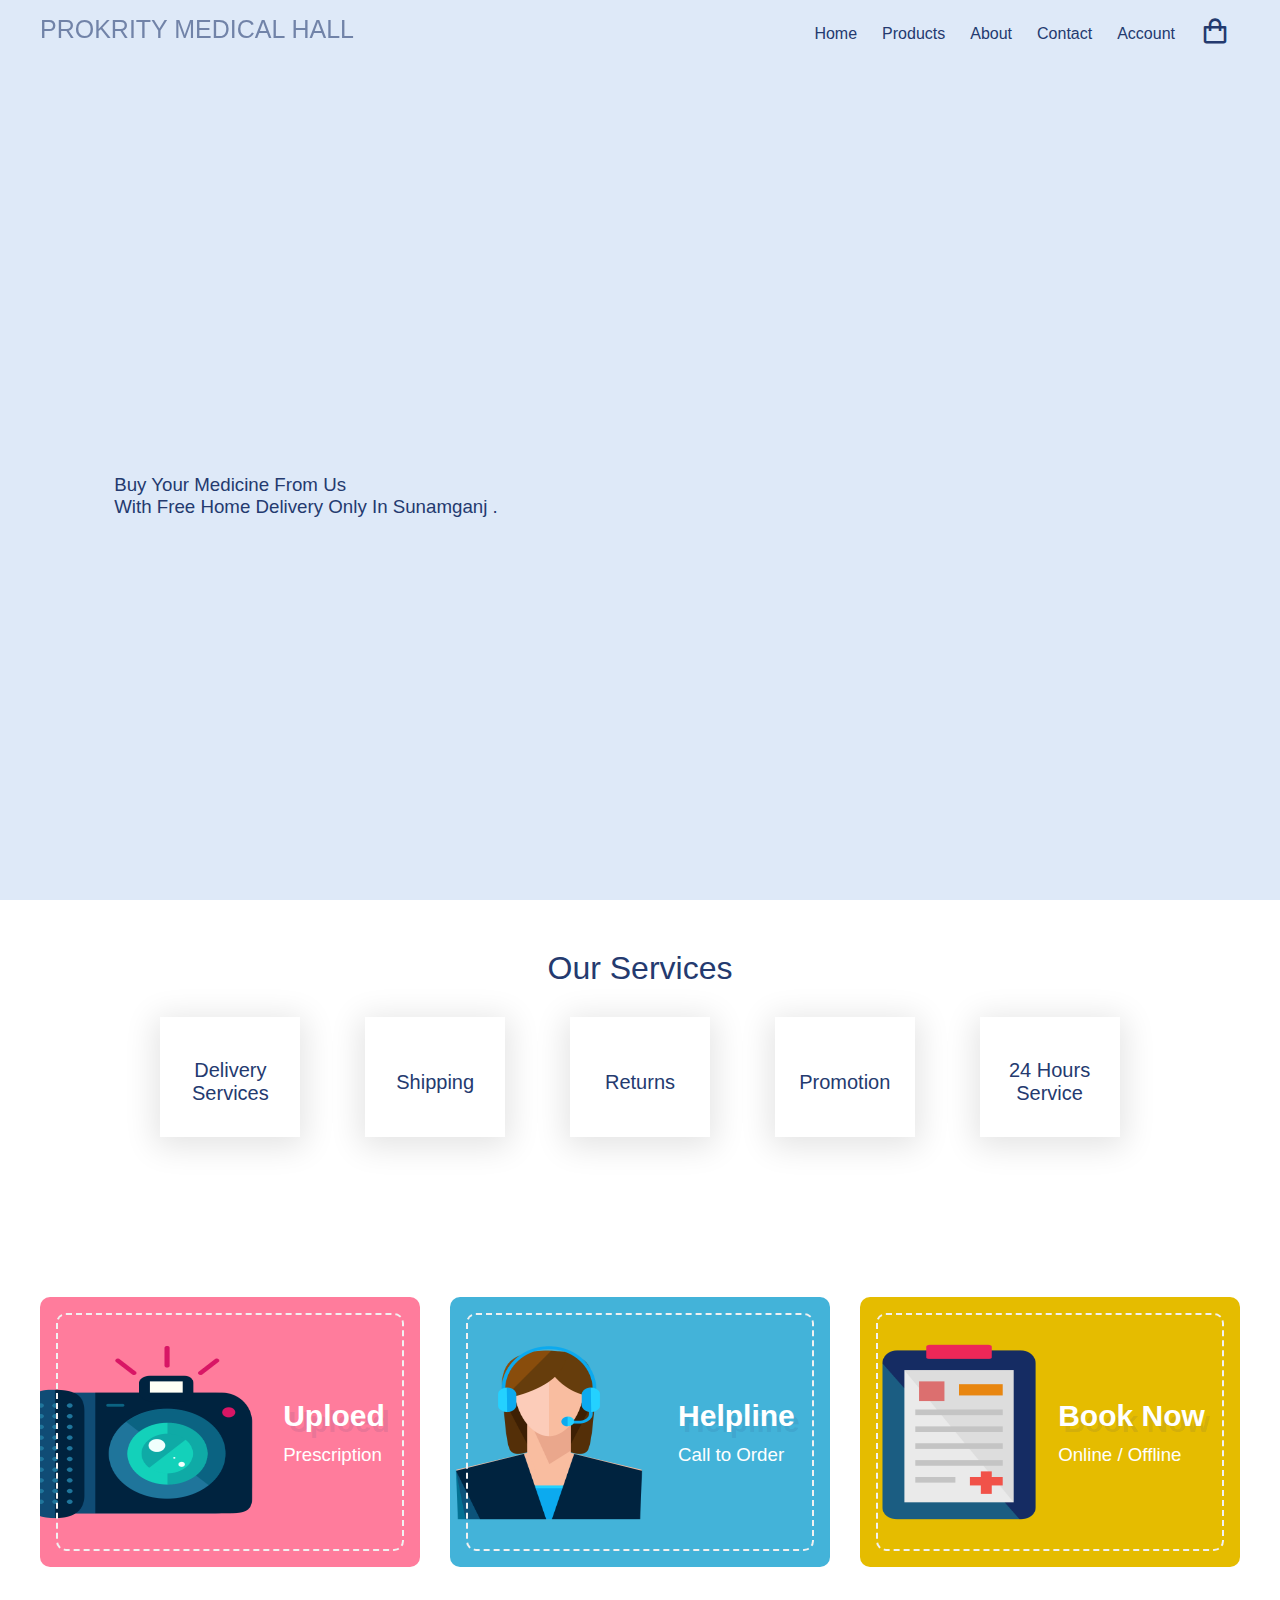
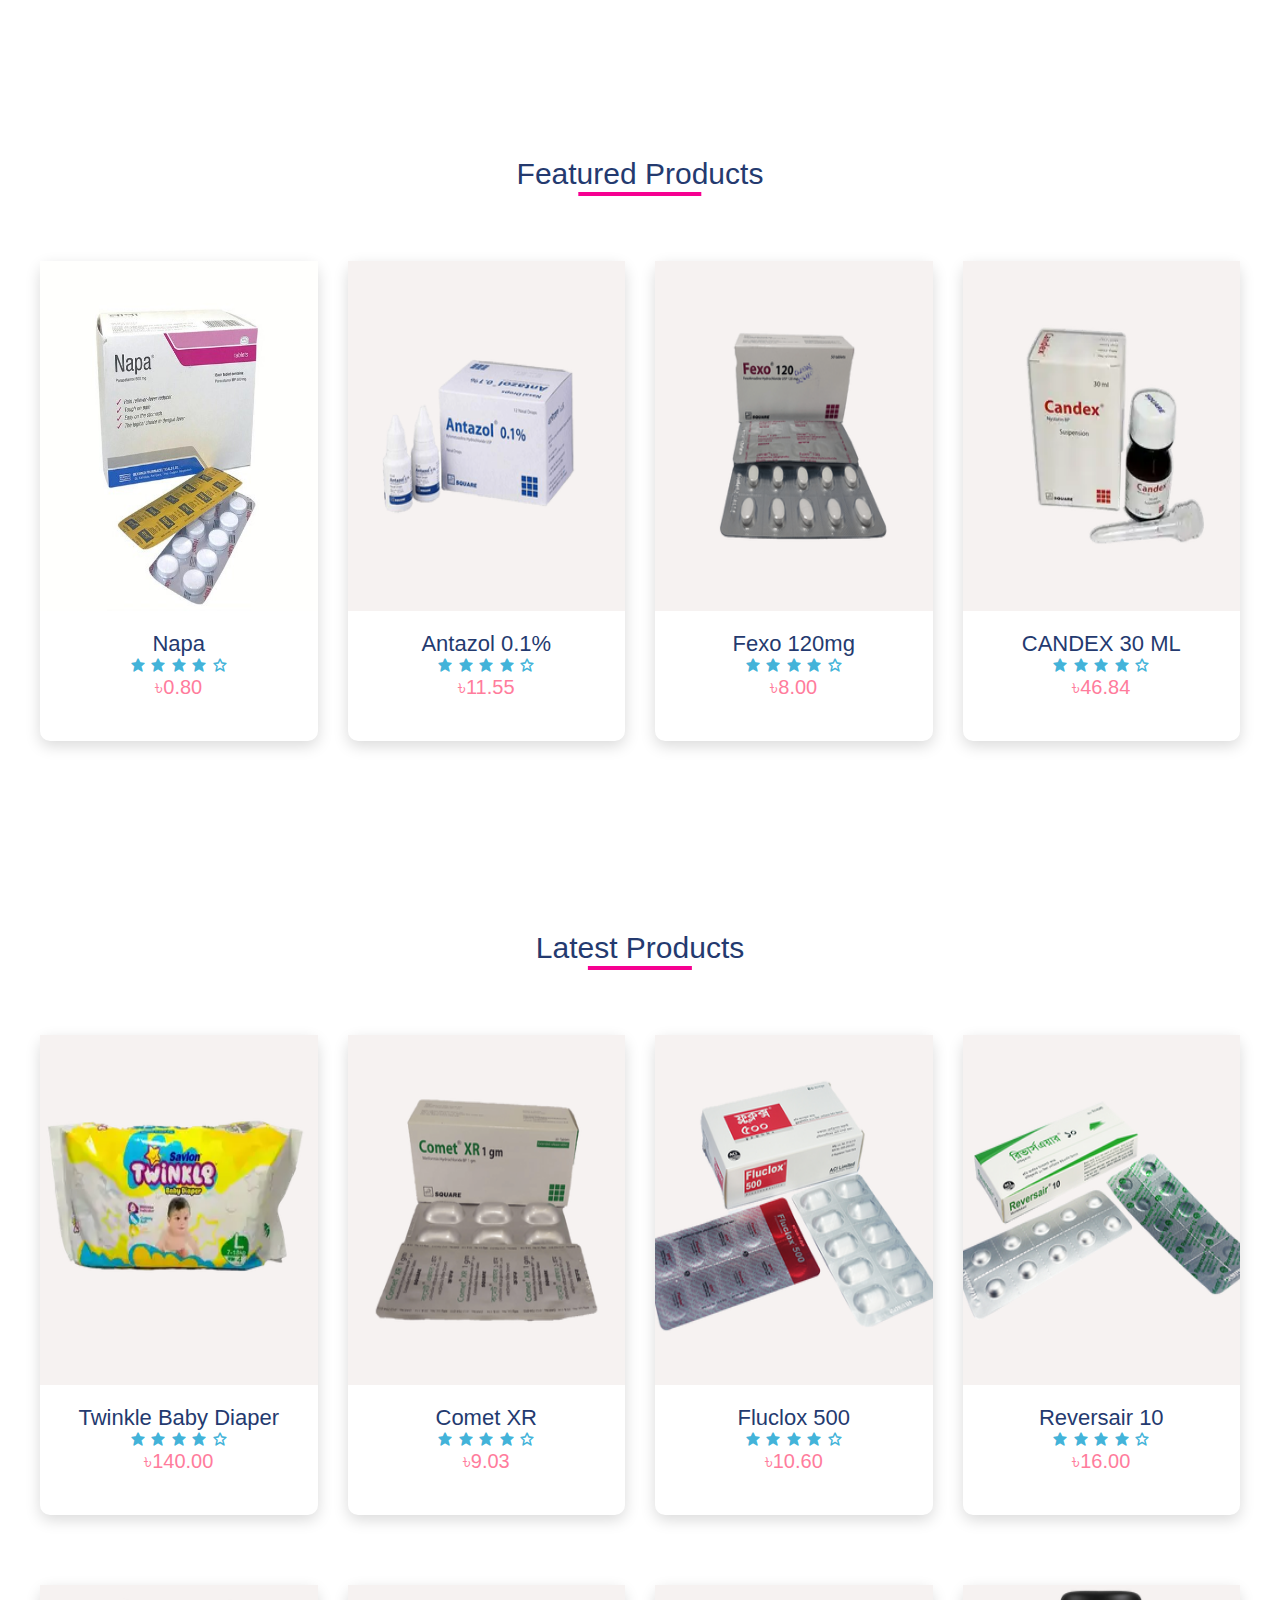
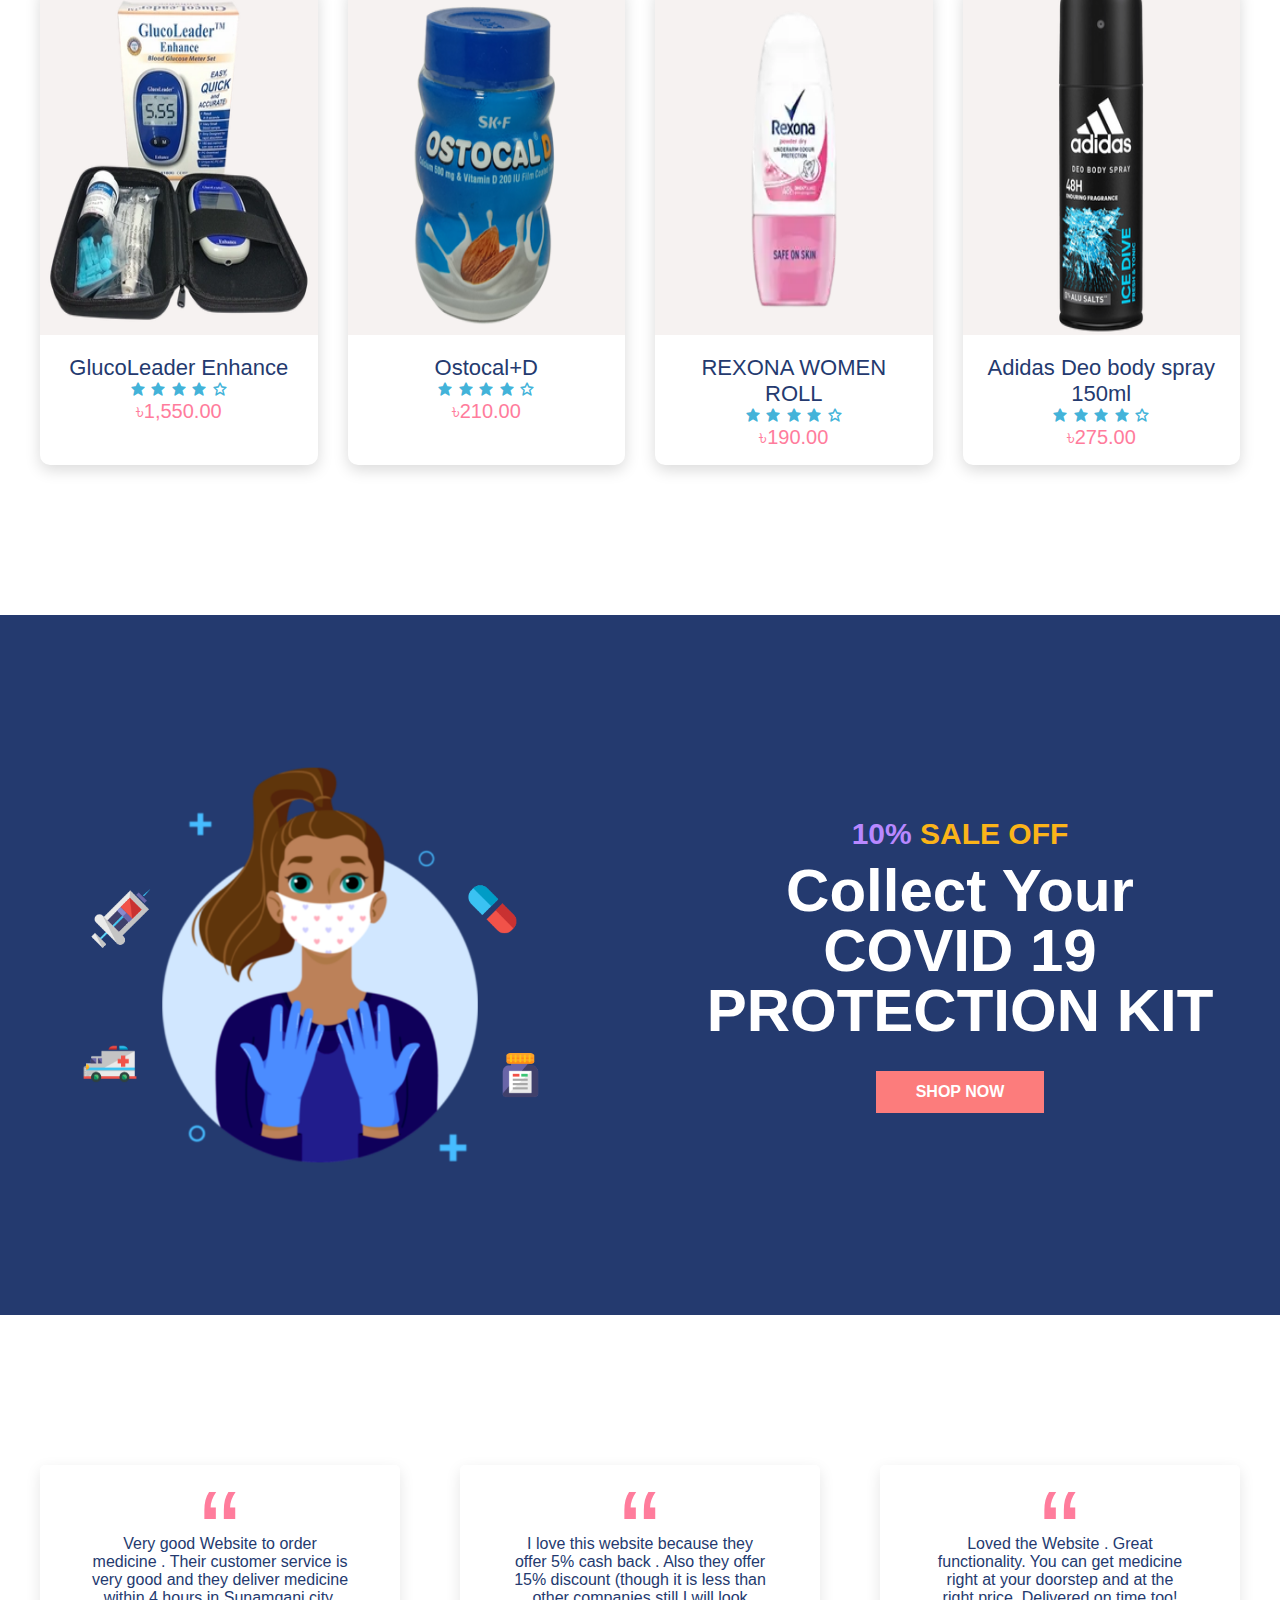
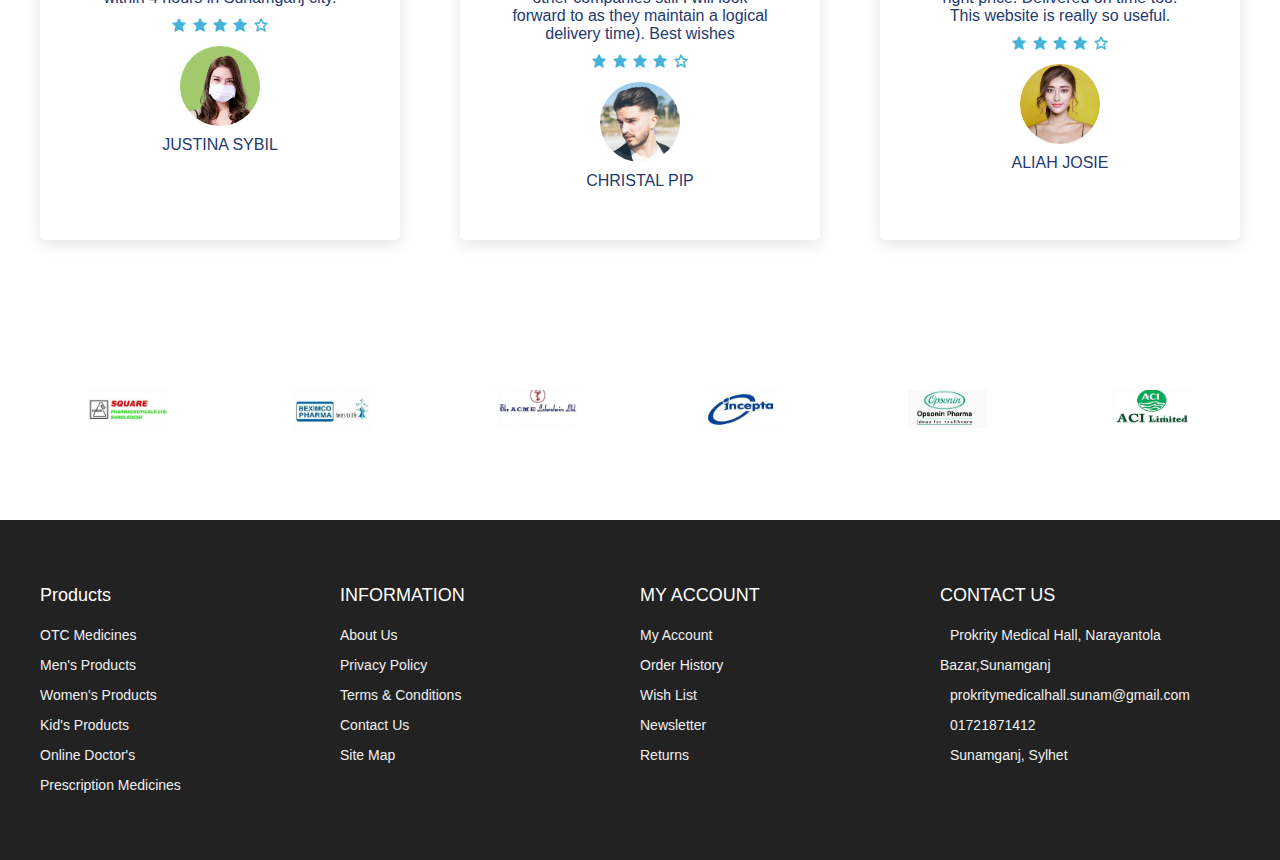
<file: index.html>
<!DOCTYPE html>
<html lang="en">

<head>
  <meta charset="UTF-8" />
  <meta http-equiv="X-UA-Compatible" content="IE=edge" />
    <meta name="viewport" content="width=device-width, initial-scale=1.0" />
    <link
      rel="stylesheet"
      href="https://cdnjs.cloudflare.com/ajax/libs/font-awesome/5.15.2/css/all.min.css"
      integrity="sha512-HK5fgLBL+xu6dm/Ii3z4xhlSUyZgTT9tuc/hSrtw6uzJOvgRr2a9jyxxT1ely+B+xFAmJKVSTbpM/CuL7qxO8w=="
      crossorigin="anonymous"
    />
    <link
      href="https://cdn.jsdelivr.net/npm/bootstrap@5.0.0-beta2/dist/css/bootstrap.min.css"
      rel="stylesheet"
      integrity="sha384-BmbxuPwQa2lc/FVzBcNJ7UAyJxM6wuqIj61tLrc4wSX0szH/Ev+nYRRuWlolflfl"
      crossorigin="anonymous"
    />
  <!-- Favicon -->
  <link rel="shortcut icon" href="./images/favicon.ico" type="image/x-icon">
  <!-- Box icons -->
  <link rel="stylesheet" href="https://cdn.jsdelivr.net/npm/boxicons@latest/css/boxicons.min.css" />

  <!-- Custom StyleSheet -->
  <link rel="stylesheet" href="styles.css" />
  <title>PROKRITY MEDICAL HALL HOME PAGE</title>
</head>

<body>
  <!-- Header -->
  <header id="home" class="header">
    <!-- Navigation -->
    <nav class="nav">
      <div class="navigation container">
        <div class="logo">
          <h1>PROKRITY MEDICAL HALL</h1>
        </div>

        <div class="menu">
          <div class="top-nav">
            <div class="logo">
              <h1>PROKRITY MEDICAL HALL</h1>
            </div>
            <div class="close">
              <i class="bx bx-x"></i>
            </div>
          </div>

          <ul class="nav-list">
            <li class="nav-item">
              <a href="index.html" class="nav-link scroll-link">Home</a>
            </li>
            <li class="nav-item">
              <a href="product.html" class="nav-link">Products</a>
            </li>
            <li class="nav-item">
              <a href="about.html" class="nav-link">About</a>
            </li>
            <li class="nav-item">
              <a href="contact us.html" class="nav-link">Contact</a>
            </li>
            <li class="nav-item">
              <a href="account.html" class="nav-link">Account</a>
            </li>
            <li class="nav-item">
              <a href="cart.html" class="nav-link icon"><i class="bx bx-shopping-bag"></i></a>
            </li>
          </ul>
        </div>

        <a href="cart.html" class="cart-icon">
          <i class="bx bx-shopping-bag"></i>
        </a>

        <div class="hamburger">
          <i class="bx bx-menu"></i>
        </div>
      </div>
    </nav>

    <!-- Hero --> 
    <img src="bg/bg 1.png" alt="" class="hero-img" />
    <div class="hero-content">  
      <h2><span class="discount">FLAT 15% OFF</span>+5% CASHBACK</h2> 
      <h1><span>On Your First <BR>
        Medicine Order!</span></h1>
      <h3><span>
        Buy Your Medicine From Us <BR>
        With Free Home Delivery Only In Sunamganj    .</span></h3>
      
      <a class="btn" href="product.html">shop now</a>
    </div>
  </header>
  
  <!-- About us Section -->
  <section class="about-us-section">
    <h1>Our Services</h1>
    <div class="services-container">
      <div class="service">
        <i class="fas fa-truck"></i>
        <h4>Delivery Services</h4>
      </div>
      <div class="service">
        <i class="fas fa-shopping-cart"></i>
        <h4>Shipping</h4>
      </div>
      <div class="service">
        <i class="fas fa-exchange-alt"></i>
        <h4>Returns</h4>
      </div>

      <div class="service">
        <i class="fas fa-percentage"></i>
        <h4>Promotion</h4>
      </div>
      <div class="service">
        <i class="fas fa-user"></i>
        <h4>24 Hours Service</h4>
      </div>
    </div>
  </section>
  
  <!-- Main -->
  <main>
    <section class="advert section">
      <div class="advert-center container">
        <div class="advert-box">
          <div class="dotted">
            <div class="content">
              <h2>
                 Uploed 
              </h2>
              <h3> Prescription</h3>
            </div>
          </div>
          <img src="img/photo.png" alt="">
        </div>

        <div class="advert-box">
          <div class="dotted">
            <div class="content">
              <h2>Helpline
                
              </h2>
              <h3>Call to Order</h3>
            </div>
          </div>
          <img src="img/call.png" alt="">
        </div>

        <div class="advert-box">
          <div class="dotted">
            <div class="content">
              <h2>
                Book Now
              </h2>
              <h3>Online / Offline</h3>
            </div>
          </div>
          <img src="img/prascription.png" alt="">
        </div>
      </div>
    </section>

    <!-- Featured -->
    <section class="section featured">
      <div class="title">
        <h1>Featured Products</h1>
      </div>

      <div class="product-center container">
        <div class="product">
          <div class="product-header">
            <img src="img/Napa.jpg" alt="">
            <ul class="icons">
              <span><i class="bx bx-heart"></i></span>
              <span><i class="bx bx-shopping-bag"></i></span>
              <span><i class="bx bx-search"></i></span>
            </ul>
          </div>
          <div class="product-footer">
            <a href="product-details.html">
              <h3>Napa  </h3>
            </a>
            <div class="rating">
              <i class="bx bxs-star"></i>
              <i class="bx bxs-star"></i>
              <i class="bx bxs-star"></i>
              <i class="bx bxs-star"></i>
              <i class="bx bx-star"></i>
            </div>
            <h4 class="price">৳0.80</h4>
          </div>
        </div>
        <div class="product">
          <div class="product-header">
            <img src="img/Antazol.png" alt="">
            <ul class="icons">
              <span><i class="bx bx-heart"></i></span>
              <span><i class="bx bx-shopping-bag"></i></span>
              <span><i class="bx bx-search"></i></span>
            </ul>
          </div>
          <div class="product-footer">
            <a href="cart.html">
              <h3>Antazol 0.1%</h3>
            </a>
            <div class="rating">
              <i class="bx bxs-star"></i>
              <i class="bx bxs-star"></i>
              <i class="bx bxs-star"></i>
              <i class="bx bxs-star"></i>
              <i class="bx bx-star"></i>
            </div>
            <h4 class="price">৳11.55</h4>
          </div>
        </div>
        <div class="product">
          <div class="product-header">
            <img src="img/Fexo+120.png" alt="">
            <ul class="icons">
              <span><i class="bx bx-heart"></i></span>
              <span><i class="bx bx-shopping-bag"></i></span>
              <span><i class="bx bx-search"></i></span>
            </ul>
          </div>
          <div class="product-footer">
            <a href="cart.html">
              <h3>Fexo 120mg</h3>
            </a>
            <div class="rating">
              <i class="bx bxs-star"></i>
              <i class="bx bxs-star"></i>
              <i class="bx bxs-star"></i>
              <i class="bx bxs-star"></i>
              <i class="bx bx-star"></i>
            </div>
            <h4 class="price">৳8.00</h4>
          </div>
        </div>
        <div class="product">
          <div class="product-header">
            <img src="img/CANDEX-30-ML.webp" alt="">

            <ul class="icons">
              <span><i class="bx bx-heart"></i></span>
              <span><i class="bx bx-shopping-bag"></i></span>
              <span><i class="bx bx-search"></i></span>
            </ul>
          </div>
          <div class="product-footer">
            <a href="cart.html">
              <h3>CANDEX 30 ML</h3>
            </a>
            <div class="rating">
              <i class="bx bxs-star"></i>
              <i class="bx bxs-star"></i>
              <i class="bx bxs-star"></i>
              <i class="bx bxs-star"></i>
              <i class="bx bx-star"></i>
            </div>
            <h4 class="price">৳46.84</h4>
          </div>
        </div>
      </div>
    </section>

    <!--Latest -->
    <section class="section featured">
      <div class="title">
        <h1>Latest Products</h1>
      </div>

      <div class="product-center container">
        <div class="product">
          <div class="product-header">
            <img src="img/Savlon-Twinkle-Baby-Diaper.webp" alt="">

            <ul class="icons">
              <span><i class="bx bx-heart"></i></span>
              <span><i class="bx bx-shopping-bag"></i></span>
              <span><i class="bx bx-search"></i></span>
            </ul>
          </div>
          <div class="product-footer">
            <a href="cart.html">
              <h3>Twinkle Baby Diaper </h3>
            </a>
            <div class="rating">
              <i class="bx bxs-star"></i>
              <i class="bx bxs-star"></i>
              <i class="bx bxs-star"></i>
              <i class="bx bxs-star"></i>
              <i class="bx bx-star"></i>
            </div>
            <h4 class="price">৳140.00</h4>
          </div>
        </div>
        <div class="product">
          <div class="product-header">
            <img src="img/comet.png" alt="">

            <ul class="icons">
              <span><i class="bx bx-heart"></i></span>
              <span><i class="bx bx-shopping-bag"></i></span>
              <span><i class="bx bx-search"></i></span>
            </ul>
          </div>
          <div class="product-footer">
            <a href="cart.html">
              <h3>Comet XR</h3>
            </a>
            <div class="rating">
              <i class="bx bxs-star"></i>
              <i class="bx bxs-star"></i>
              <i class="bx bxs-star"></i>
              <i class="bx bxs-star"></i>
              <i class="bx bx-star"></i>
            </div>
            <h4 class="price">৳9.03</h4>
          </div>
        </div>
        <div class="product">
          <div class="product-header">
            <img src="img/flucox.png" alt="">

            <ul class="icons">
              <span><i class="bx bx-heart"></i></span>
              <span><i class="bx bx-shopping-bag"></i></span>
              <span><i class="bx bx-search"></i></span>
            </ul>
          </div>
          <div class="product-footer">
            <a href="cart.html">
              <h3>Fluclox 500</h3>
            </a>
            <div class="rating">
              <i class="bx bxs-star"></i>
              <i class="bx bxs-star"></i>
              <i class="bx bxs-star"></i>
              <i class="bx bxs-star"></i>
              <i class="bx bx-star"></i>
            </div>
            <h4 class="price">৳10.60</h4>
          </div>
        </div>
        <div class="product">
          <div class="product-header">
            <img src="img/reversair 10.png" alt="">

            <ul class="icons">
              <span><i class="bx bx-heart"></i></span>
              <span><i class="bx bx-shopping-bag"></i></span>
              <span><i class="bx bx-search"></i></span>
            </ul>
          </div>
          <div class="product-footer">
            <a href="cart.html">
              <h3>Reversair 10</h3>
            </a>
            <div class="rating">
              <i class="bx bxs-star"></i>
              <i class="bx bxs-star"></i>
              <i class="bx bxs-star"></i>
              <i class="bx bxs-star"></i>
              <i class="bx bx-star"></i>
            </div>
            <h4 class="price">৳16.00</h4>
          </div>
        </div>
        <div class="product">
          <div class="product-header">
            <img src="img/GlucoLeader-Enhance-.webp" alt="">

            <ul class="icons">
              <span><i class="bx bx-heart"></i></span>
              <span><i class="bx bx-shopping-bag"></i></span>
              <span><i class="bx bx-search"></i></span>
            </ul>
          </div>
          <div class="product-footer">
            <a href="cart.html">
              <h3>GlucoLeader Enhance</h3>
            </a>
            <div class="rating">
              <i class="bx bxs-star"></i>
              <i class="bx bxs-star"></i>
              <i class="bx bxs-star"></i>
              <i class="bx bxs-star"></i>
              <i class="bx bx-star"></i>
            </div>
            <h4 class="price">৳1,550.00</h4>
          </div>
        </div>
        <div class="product">
          <div class="product-header">
            <img src="img/Ostocal+D.png" alt="">

            <ul class="icons">
              <span><i class="bx bx-heart"></i></span>
              <span><i class="bx bx-shopping-bag"></i></span>
              <span><i class="bx bx-search"></i></span>
            </ul>
          </div>
          <div class="product-footer">
            <a href="cart.html">
              <h3>Ostocal+D</h3>
            </a>
            <div class="rating">
              <i class="bx bxs-star"></i>
              <i class="bx bxs-star"></i>
              <i class="bx bxs-star"></i>
              <i class="bx bxs-star"></i>
              <i class="bx bx-star"></i>
            </div>
            <h4 class="price">৳210.00</h4>
          </div>
        </div>
        <div class="product">
          <div class="product-header">
            <img src="img/REXONA-WOMEN.webp" alt="">

            <ul class="icons">
              <span><i class="bx bx-heart"></i></span>
              <span><i class="bx bx-shopping-bag"></i></span>
              <span><i class="bx bx-search"></i></span>
            </ul>
          </div>
          <div class="product-footer">
            <a href="cart.html">
              <h3>REXONA WOMEN ROLL</h3>
            </a>
            <div class="rating">
              <i class="bx bxs-star"></i>
              <i class="bx bxs-star"></i>
              <i class="bx bxs-star"></i>
              <i class="bx bxs-star"></i>
              <i class="bx bx-star"></i>
            </div>
            <h4 class="price">৳190.00</h4>
          </div>
        </div>
        <div class="product">
          <div class="product-header">
            <img src="img/adidas Deo body spray.png" alt="">

            <ul class="icons">
              <span><i class="bx bx-heart"></i></span>
              <span><i class="bx bx-shopping-bag"></i></span>
              <span><i class="bx bx-search"></i></span>
            </ul>
          </div>
          <div class="product-footer">
            <a href="cart.html">
              <h3>Adidas Deo body spray 150ml</h3>
            </a>
            <div class="rating">
              <i class="bx bxs-star"></i>
              <i class="bx bxs-star"></i>
              <i class="bx bxs-star"></i>
              <i class="bx bxs-star"></i>
              <i class="bx bx-star"></i>
            </div>
            <h4 class="price">৳275.00</h4>
          </div>
        </div>
      </div>
    </section>

    <!-- Product Banner -->
    <section class="section">
      <div class="product-banner">
        <div class="left">
          <img src="bg/bg 2.png" alt="" />
        </div>
        <div class="right">
          <div class="content">
            <h2><span class="discount">10% </span> SALE OFF</h2>
            <h1>
              <span>Collect Your </span>
              <span>COVID 19 PROTECTION KIT</span>
            </h1> 
            <a class="btn" href="product.html">shop now</a>
          </div>
        </div>
      </div>
    </section>

    <!-- Testimonials -->
    <section class="section">
      <div class="testimonial-center container">
        <div class="testimonial">
          <span>&ldquo;</span>
          <p>
            Very good Website to order medicine .
            Their customer service is very good and they deliver medicine within 4 hours in Sunamganj city.
          </p>
          <div class="rating">
            <i class="bx bxs-star"></i>
            <i class="bx bxs-star"></i>
            <i class="bx bxs-star"></i>
            <i class="bx bxs-star"></i>
            <i class="bx bx-star"></i>
          </div>
          <div class="img-cover">
            <img src="bg/profile1.webp" alt="" />
          </div>
          <h4>JUSTINA SYBIL</h4>
        </div>
        <div class="testimonial">
          <span>&ldquo;</span>
          <p>
            I love this website because they offer 5% cash back . 
            Also they offer 15% discount
            (though it is less than other companies still I will look forward to as they maintain a logical delivery time). Best wishes
          </p>
          <div class="rating">
            <i class="bx bxs-star"></i>
            <i class="bx bxs-star"></i>
            <i class="bx bxs-star"></i>
            <i class="bx bxs-star"></i>
            <i class="bx bx-star"></i>
          </div>
          <div class="img-cover">
            <img src="bg/profile2.jpg" alt="" />
          </div>
          <h4>CHRISTAL PIP</h4>
        </div>
        <div class="testimonial">
          <span>&ldquo;</span>
          <p>
            Loved the Website . Great functionality. 
            You can get medicine right at your doorstep and at the right price. 
            Delivered on time too! This website is really so useful.
          </p>
          <div class="rating">
            <i class="bx bxs-star"></i>
            <i class="bx bxs-star"></i>
            <i class="bx bxs-star"></i>
            <i class="bx bxs-star"></i>
            <i class="bx bx-star"></i>
          </div>
          <div class="img-cover">
            <img src="bg/profile3.jpg" alt="" />
          </div>
          <h4>ALIAH JOSIE</h4>
        </div>
      </div>
    </section>

    <!-- Brands -->
    <section class="section">
      <div class="brands-center container">
        <div class="brand">
          <img src="brand/squere.jpg" alt="" />
        </div>
        <div class="brand">
          <img src="brand/beximco.jpg" alt="" />
        </div>
        <div class="brand">
          <img src="brand/acme.jpg" alt="" />
        </div>
        <div class="brand">
          <img src="brand/incepta.jpg" alt="" />
        </div>
        <div class="brand">
          <img src="brand/opsonin.jpg" alt="" />
        </div>
        <div class="brand">
          <img src="brand/aci.jpg" alt="" />
        </div>

      </div>
    </section>
  </main>

  <!-- Footer -->
  <footer id="footer" class="section footer">
    <div class="container">
      <div class="footer-container">
        <div class="footer-center">
          <h3>Products</h3>
          <a href="#">OTC Medicines</a>
          <a href="#">Men's Products</a>
          <a href="#">Women's Products</a>
          <a href="#">Kid's Products</a>
          <a href="#">Online Doctor's</a>
          <a href="#">Prescription Medicines</a>
        </div>
        <div class="footer-center">
          <h3>INFORMATION</h3>
          <a href="about.html">About Us</a>
          <a href="#">Privacy Policy</a>
          <a href="#">Terms & Conditions</a>
          <a href="Contact us.html">Contact Us</a>
          <a href="#">Site Map</a>
        </div>
        <div class="footer-center">
          <h3>MY ACCOUNT</h3>
          <a href="login.html">My Account</a>
          <a href="#">Order History</a>
          <a href="cart.html">Wish List</a>
          <a href="#">Newsletter</a>
          <a href="#">Returns</a>
        </div>
        <div class="footer-center">
          <h3>CONTACT US</h3>
          <div>
            <span>
              <i class="fas fa-map-marker-alt"></i>
            </span>
            Prokrity Medical Hall, Narayantola Bazar,Sunamganj
          </div>
          <div>
            <span>
              <i class="far fa-envelope"></i>
            </span>
            prokritymedicalhall.sunam@gmail.com
          </div>
          <div>
            <span>
              <i class="fas fa-phone"></i>
            </span>
            01721871412
          </div>
          <div>
            <span>
              <i class="far fa-paper-plane"></i>
            </span>
            Sunamganj, Sylhet
          </div>
        </div>
      </div>
    </div>
    </div>
  </footer>
  <!-- End Footer -->

  <!-- GSAP -->
  <script src="https://cdnjs.cloudflare.com/ajax/libs/gsap/3.5.1/gsap.min.js"></script>
  <!-- Custom Script -->
  <script src="index.js"></script>
</body>

</html>
</file>
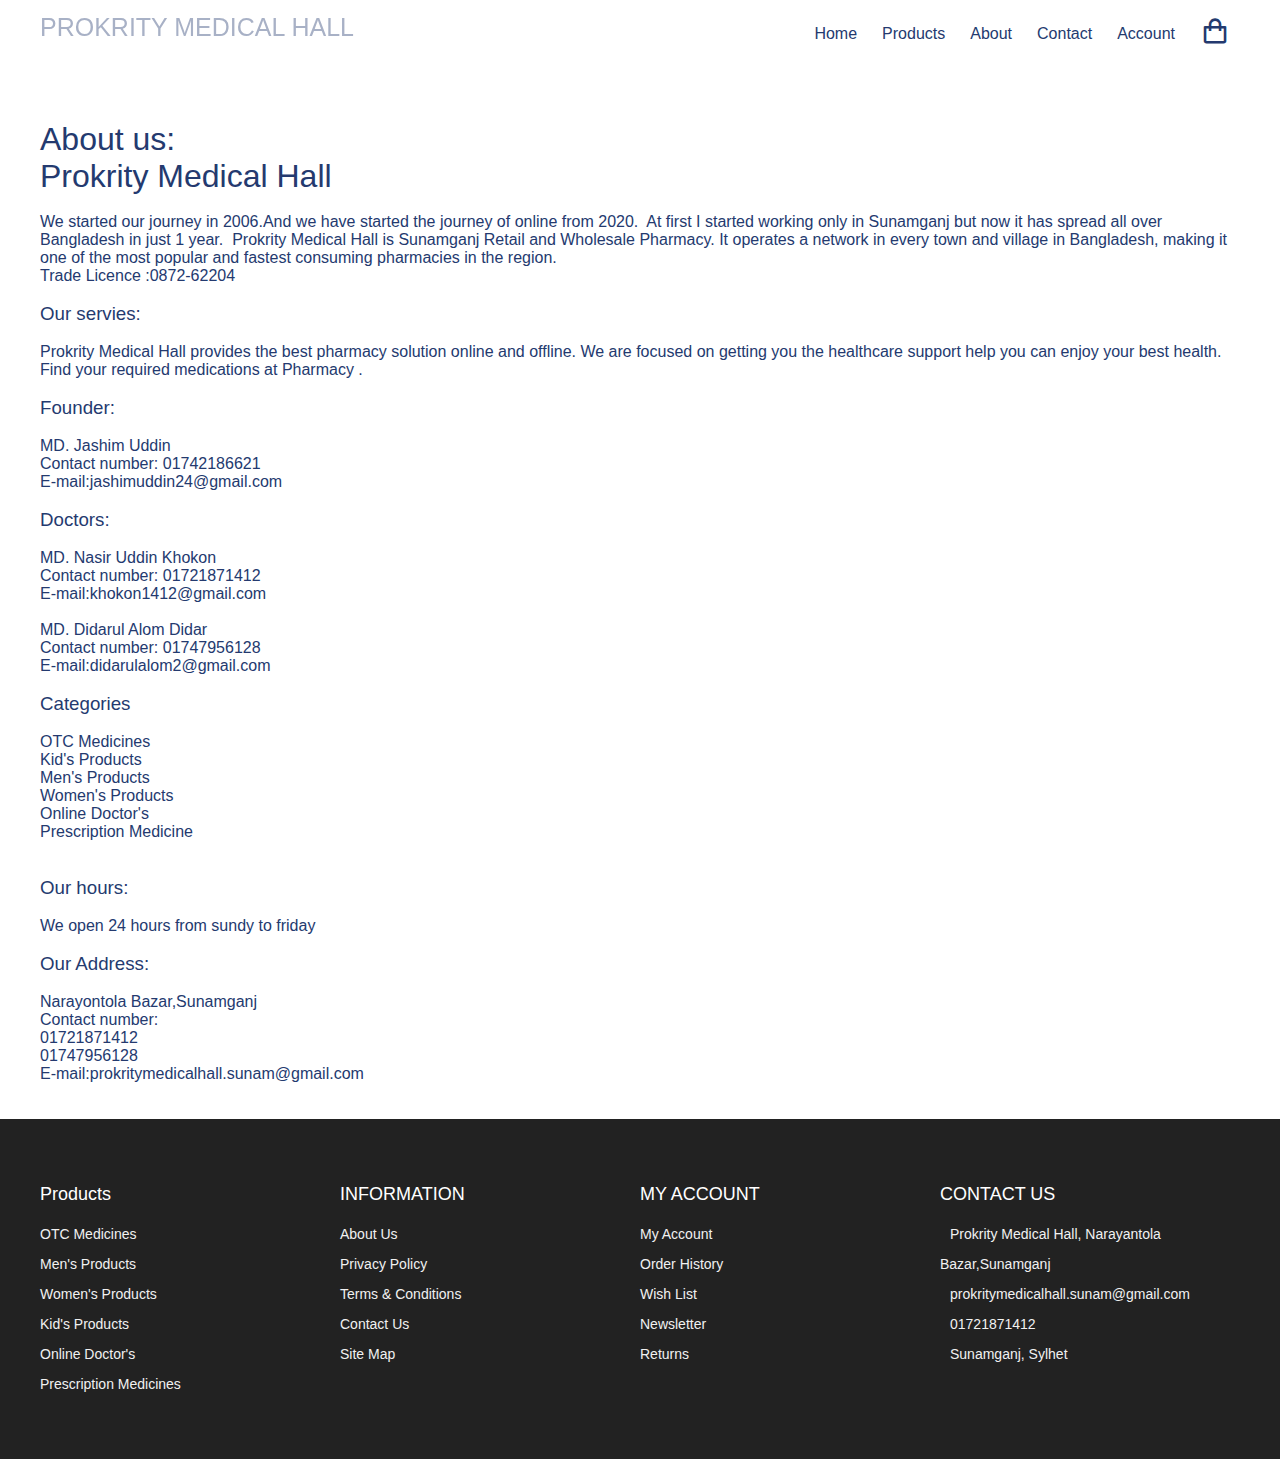
<file: about.html>
<!DOCTYPE html>
<html lang="en">

<head>
    <meta charset="UTF-8" />
    <meta http-equiv="X-UA-Compatible" content="IE=edge" />
    <meta name="viewport" content="width=device-width, initial-scale=1.0" />
    <link
      rel="stylesheet"
      href="https://cdnjs.cloudflare.com/ajax/libs/font-awesome/5.15.2/css/all.min.css"
      integrity="sha512-HK5fgLBL+xu6dm/Ii3z4xhlSUyZgTT9tuc/hSrtw6uzJOvgRr2a9jyxxT1ely+B+xFAmJKVSTbpM/CuL7qxO8w=="
      crossorigin="anonymous"
    />
    <link
      href="https://cdn.jsdelivr.net/npm/bootstrap@5.0.0-beta2/dist/css/bootstrap.min.css"
      rel="stylesheet"
      integrity="sha384-BmbxuPwQa2lc/FVzBcNJ7UAyJxM6wuqIj61tLrc4wSX0szH/Ev+nYRRuWlolflfl"
      crossorigin="anonymous"
    />
    <!-- Favicon -->
    <link rel="shortcut icon" href="./images/favicon.ico" type="image/x-icon">

    <!-- Box icons -->
    <link rel="stylesheet" href="https://cdn.jsdelivr.net/npm/boxicons@latest/css/boxicons.min.css" />

    <!-- Custom StyleSheet -->
    <link rel="stylesheet" href="styles.css" />
    <title>About</title>
</head>

<body>

    <!-- Navigation -->
    <nav class="nav">
        <div class="navigation container">
            <div class="logo">
                <h1>PROKRITY MEDICAL HALL</h1>
            </div>

            <div class="menu">
                <div class="top-nav">
                    <div class="logo">
                        <h1>PROKRITY MEDICAL HALL</h1>
                    </div>
                    <div class="close">
                        <i class="bx bx-x"></i>
                    </div>
                </div>

                <ul class="nav-list">
                    <li class="nav-item">
                        <a href="index.html" class="nav-link">Home</a>
                    </li>
                    <li class="nav-item">
                        <a href="product.html" class="nav-link">Products</a>
                    </li>
                    <li class="nav-item">
                        <a href="about.html" class="nav-link">About</a>
                    </li>
                    <li class="nav-item">
                        <a href="contact us.html" class="nav-link">Contact</a>
                    </li>
                    <li class="nav-item">
                        <a href="account.html" class="nav-link">Account</a>
                    </li>
                    <li class="nav-item">
                        <a href="cart.html" class="nav-link icon"><i class="bx bx-shopping-bag"></i></a>
                    </li>
                </ul>
            </div>

            <a href="cart.html" class="cart-icon">
                <i class="bx bx-shopping-bag"></i>
            </a>

            <div class="hamburger">
                <i class="bx bx-menu"></i>
            </div>
        </div>
    </nav>
    <br>
    <br>
    <br>
   <!-- About -->

    <div class="top container">

        <h1>About us: </h1>  
    <h1>Prokrity Medical Hall </h1><br>


    <p> We started our journey in 2006.And we have started the journey of online from 2020. 
        At first I started working only in Sunamganj but now it has spread all over Bangladesh in just 1 year. 
        Prokrity Medical Hall is Sunamganj Retail and Wholesale Pharmacy.
        It operates a network in every town and village in Bangladesh,
        making it one of the most popular and fastest consuming pharmacies in the region. </p>
    Trade Licence :0872-62204
    <br>
    <br>

    <h3>Our servies: </h3><br>

    <p> Prokrity Medical Hall provides the best pharmacy solution online and offline.
        We are focused on getting you the healthcare support help you can enjoy your best health.
        Find your required medications at Pharmacy .
        <br>
        <br>

    <h3> Founder:</h3>
    <br>
    <p>MD. Jashim Uddin<br>
        Contact number: 01742186621<br>
        E-mail:jashimuddin24@gmail.com
    </p>
    <br>

    <h3> Doctors:</h3>
    <br>
    
        <p> MD. Nasir Uddin Khokon<br>
            Contact number: 01721871412<br>
            E-mail:khokon1412@gmail.com
    
    </p>

    <br>
    
        <p>MD. Didarul Alom Didar <br>
            Contact number: 01747956128 <br>
            E-mail:didarulalom2@gmail.com
        </p>
    

    <br>

    <h3> Categories </h3>
    <br>
    
     OTC Medicines<br>
     Kid's Products<br>
     Men's Products<br>
     Women's Products<br>
     Online Doctor's<br>
    Prescription Medicine<br>
    

    <br>

    <br>
    <h3> Our hours:</h3>
    <br>
    <p>We open 24 hours from sundy to friday </p>
    <br>

    <h3> Our Address: </h3>
    <br>
    <p> Narayontola Bazar,Sunamganj</p>
    Contact number:<br>
    01721871412<br>
    01747956128<br>
    </p>
    E-mail:prokritymedicalhall.sunam@gmail.com
    </div>

    <br>

    </ul>
<br>

<!-- Footer -->
<footer id="footer" class="section footer">
    <div class="container">
        <div class="footer-container">
            <div class="footer-center">
                <h3>Products</h3>
                <a href="#">OTC Medicines</a>
                <a href="#">Men's Products</a>
                <a href="#">Women's Products</a>
                <a href="#">Kid's Products</a>
                <a href="#">Online Doctor's</a>
                <a href="#">Prescription Medicines</a>
            </div>
            <div class="footer-center">
                <h3>INFORMATION</h3>
                <a href="about.html">About Us</a>
                <a href="#">Privacy Policy</a>
                <a href="#">Terms & Conditions</a>
                <a href="Contact us.html">Contact Us</a>
                <a href="#">Site Map</a>
            </div>
            <div class="footer-center">
                <h3>MY ACCOUNT</h3>
                <a href="login.html">My Account</a>
                <a href="#">Order History</a>
                <a href="order hear.html">Wish List</a>
                <a href="#">Newsletter</a>
                <a href="#">Returns</a>
            </div>
            <div class="footer-center">
                <h3>CONTACT US</h3>
                <div>
                    <span>
                        <i class="fas fa-map-marker-alt"></i>
                    </span>
                    Prokrity Medical Hall, Narayantola Bazar,Sunamganj
                </div>
                <div>
                    <span>
                        <i class="far fa-envelope"></i>
                    </span>
                    prokritymedicalhall.sunam@gmail.com
                </div>
                <div>
                    <span>
                        <i class="fas fa-phone"></i>
                    </span>
                    01721871412
                </div>
                <div>
                    <span>
                        <i class="far fa-paper-plane"></i>
                    </span>
                    Sunamganj, Sylhet
                </div>
            </div>
        </div>
    </div>
    </div>
</footer>
<!-- End Footer -->

<!-- GSAP -->
<script src="https://cdnjs.cloudflare.com/ajax/libs/gsap/3.5.1/gsap.min.js"></script>
<!-- Custom Script -->
<script src="index.js"></script>
</body>

</html>
</file>
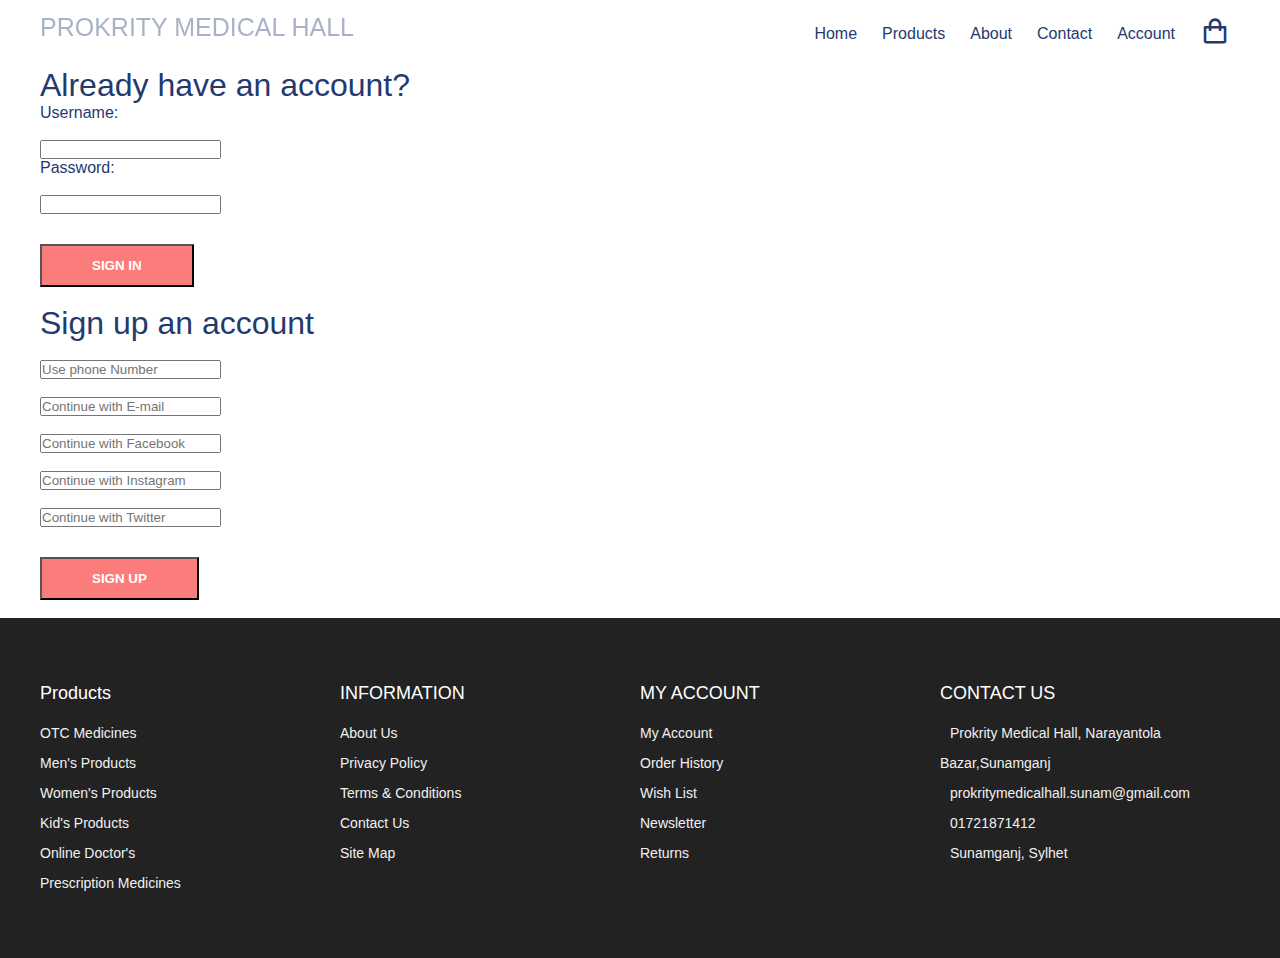
<file: account.html>
<!DOCTYPE html>
<html lang="en">

<head>
    <meta charset="UTF-8" />
    <meta http-equiv="X-UA-Compatible" content="IE=edge" />
    <meta name="viewport" content="width=device-width, initial-scale=1.0" />
    <link rel="stylesheet" href="https://cdnjs.cloudflare.com/ajax/libs/font-awesome/5.15.2/css/all.min.css"
        integrity="sha512-HK5fgLBL+xu6dm/Ii3z4xhlSUyZgTT9tuc/hSrtw6uzJOvgRr2a9jyxxT1ely+B+xFAmJKVSTbpM/CuL7qxO8w=="
        crossorigin="anonymous" />
    <link href="https://cdn.jsdelivr.net/npm/bootstrap@5.0.0-beta2/dist/css/bootstrap.min.css" rel="stylesheet"
        integrity="sha384-BmbxuPwQa2lc/FVzBcNJ7UAyJxM6wuqIj61tLrc4wSX0szH/Ev+nYRRuWlolflfl" crossorigin="anonymous" />
    <!-- Favicon -->
    <link rel="shortcut icon" href="./images/favicon.ico" type="image/x-icon">

    <!-- Box icons -->
    <link rel="stylesheet" href="https://cdn.jsdelivr.net/npm/boxicons@latest/css/boxicons.min.css" />

    <!-- Custom StyleSheet -->
    <link rel="stylesheet" href="styles.css" />
    <title>Cart</title>
</head>

<body>
    <!-- Navigation -->
    <nav class="nav">
        <div class="navigation container">
            <div class="logo">
                <h1>PROKRITY MEDICAL HALL</h1>
            </div>

            <div class="menu">
                <div class="top-nav">
                    <div class="logo">
                        <h1>PROKRITY MEDICAL HALL</h1>
                    </div>
                    <div class="close">
                        <i class="bx bx-x"></i>
                    </div>
                </div>

                <ul class="nav-list">
                    <li class="nav-item">
                        <a href="index.html" class="nav-link">Home</a>
                    </li>
                    <li class="nav-item">
                        <a href="product.html" class="nav-link">Products</a>
                    </li>
                    <li class="nav-item">
                        <a href="about.html" class="nav-link">About</a>
                    </li>
                    <li class="nav-item">
                        <a href="contact us.html" class="nav-link">Contact</a>
                    </li>
                    <li class="nav-item">
                        <a href="account.html" class="nav-link">Account</a>
                    </li>
                    <li class="nav-item">
                        <a href="cart.html" class="nav-link icon"><i class="bx bx-shopping-bag"></i></a>
                    </li>
                </ul>
            </div>

            <a href="cart.html" class="cart-icon">
                <i class="bx bx-shopping-bag"></i>
            </a>

            <div class="hamburger">
                <i class="bx bx-menu"></i>
            </div>
        </div>
    </nav>
    <div class="top container">
        <ul>

            <form>
                <h1>Already have an account?</h1>

                <label for="username">
                    <h4>Username:</h4>
                </label>
                <br>
                <input type="text" id="username" name="username">
                <br>
                <label for="pwd">
                    <h4>Password:</h4>
                </label>
                <br>
                <input type="password" id="pwd" name="pwd">
                <br></p>
                <button class="btn btn-raised btn-block btn-danger">
                    <a class="nav-link" href="index.html">SIGN IN</button></a>
                <br>
                <br>
                <h1>Sign up an account</h1>
                <br>
                <i class="fas fa-user"> <input type="text" placeholder="Use phone Number" /></i>
                <br>
                <br>
                <i class="fa fa-envelope"> <input type="text" placeholder="Continue with E-mail" /></i>
                <br>
                <br>
                <i class="fab fa-facebook-square"> <input type="text" placeholder="Continue with Facebook" /></i>
                <br>
                <br>
                <i class="fab fa-instagram-square"> <input type="text" placeholder="Continue with Instagram " /></i>
                <br>
                <br>
                <i class="fab fa-twitter-square"> <input type="text" placeholder="Continue with Twitter" /></i>
                <br>
                <button class="btn btn-raised btn-block btn-danger">
                    <a class="nav-link" href="registration.html">SIGN UP</button></a>
                <br>
                <br>

            </form>
        </ul>
    </div>

    <!-- Footer -->
    <footer id="footer" class="section footer">
        <div class="container">
            <div class="footer-container">
                <div class="footer-center">
                    <h3>Products</h3>
                    <a href="#">OTC Medicines</a>
                    <a href="#">Men's Products</a>
                    <a href="#">Women's Products</a>
                    <a href="#">Kid's Products</a>
                    <a href="#">Online Doctor's</a>
                    <a href="#">Prescription Medicines</a>
                </div>
                <div class="footer-center">
                    <h3>INFORMATION</h3>
                    <a href="about.html">About Us</a>
                    <a href="#">Privacy Policy</a>
                    <a href="#">Terms & Conditions</a>
                    <a href="Contact us.html">Contact Us</a>
                    <a href="#">Site Map</a>
                </div>
                <div class="footer-center">
                    <h3>MY ACCOUNT</h3>
                    <a href="login.html">My Account</a>
                    <a href="#">Order History</a>
                    <a href="order hear.html">Wish List</a>
                    <a href="#">Newsletter</a>
                    <a href="#">Returns</a>
                </div>
                <div class="footer-center">
                    <h3>CONTACT US</h3>
                    <div>
                        <span>
                            <i class="fas fa-map-marker-alt"></i>
                        </span>
                        Prokrity Medical Hall, Narayantola Bazar,Sunamganj
                    </div>
                    <div>
                        <span>
                            <i class="far fa-envelope"></i>
                        </span>
                        prokritymedicalhall.sunam@gmail.com
                    </div>
                    <div>
                        <span>
                            <i class="fas fa-phone"></i>
                        </span>
                        01721871412
                    </div>
                    <div>
                        <span>
                            <i class="far fa-paper-plane"></i>
                        </span>
                        Sunamganj, Sylhet
                    </div>
                </div>
            </div>
        </div>
        </div>
    </footer>
    <!-- End Footer -->

    <!-- GSAP -->
    <script src="https://cdnjs.cloudflare.com/ajax/libs/gsap/3.5.1/gsap.min.js"></script>
    <!-- Custom Script -->
    <script src="index.js"></script>
</body>

</html>
</file>
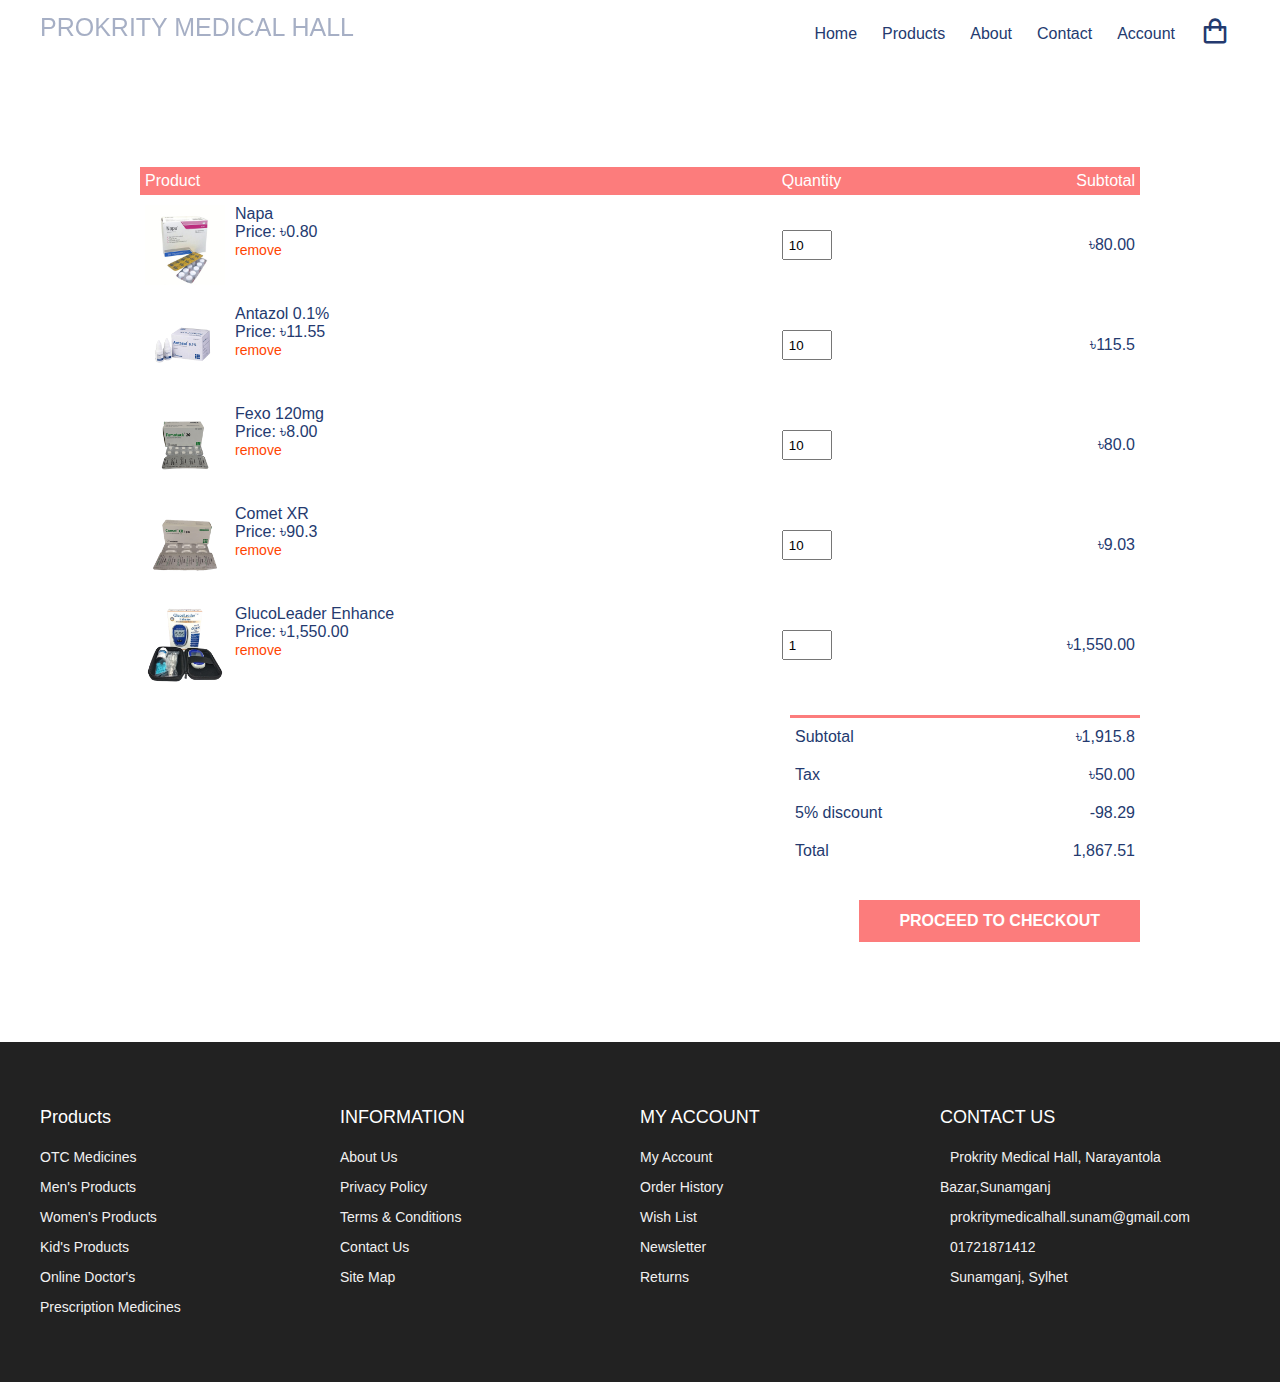
<file: cart.html>
<!DOCTYPE html>
<html lang="en">

<head>
  <meta charset="UTF-8" />
  <meta http-equiv="X-UA-Compatible" content="IE=edge" />
  <meta name="viewport" content="width=device-width, initial-scale=1.0" />
  <link
    rel="stylesheet"
    href="https://cdnjs.cloudflare.com/ajax/libs/font-awesome/5.15.2/css/all.min.css"
    integrity="sha512-HK5fgLBL+xu6dm/Ii3z4xhlSUyZgTT9tuc/hSrtw6uzJOvgRr2a9jyxxT1ely+B+xFAmJKVSTbpM/CuL7qxO8w=="
    crossorigin="anonymous"
  />
  <link
    href="https://cdn.jsdelivr.net/npm/bootstrap@5.0.0-beta2/dist/css/bootstrap.min.css"
    rel="stylesheet"
    integrity="sha384-BmbxuPwQa2lc/FVzBcNJ7UAyJxM6wuqIj61tLrc4wSX0szH/Ev+nYRRuWlolflfl"
    crossorigin="anonymous"
  />
  <!-- Favicon -->
  <link rel="shortcut icon" href="./images/favicon.ico" type="image/x-icon">

  <!-- Box icons -->
  <link rel="stylesheet" href="https://cdn.jsdelivr.net/npm/boxicons@latest/css/boxicons.min.css" />

  <!-- Custom StyleSheet -->
  <link rel="stylesheet" href="styles.css" />
  <title>Cart</title>
</head>

<body>
    <!-- Navigation -->
    <nav class="nav">
      <div class="navigation container">
          <div class="logo">
              <h1>PROKRITY MEDICAL HALL</h1>
          </div>

          <div class="menu">
              <div class="top-nav">
                  <div class="logo">
                      <h1>PROKRITY MEDICAL HALL</h1>
                  </div>
                  <div class="close">
                      <i class="bx bx-x"></i>
                  </div>
              </div>

              <ul class="nav-list">
                  <li class="nav-item">
                      <a href="index.html" class="nav-link">Home</a>
                  </li>
                  <li class="nav-item">
                      <a href="product.html" class="nav-link">Products</a>
                  </li>
                  <li class="nav-item">
                      <a href="about.html" class="nav-link">About</a>
                  </li>
                  <li class="nav-item">
                      <a href="contact us.html" class="nav-link">Contact</a>
                  </li>
                  <li class="nav-item">
                      <a href="account.html" class="nav-link">Account</a>
                  </li>
                  <li class="nav-item">
                      <a href="cart.html" class="nav-link icon"><i class="bx bx-shopping-bag"></i></a>
                  </li>
              </ul>
          </div>

          <a href="cart.html" class="cart-icon">
              <i class="bx bx-shopping-bag"></i>
          </a>

          <div class="hamburger">
              <i class="bx bx-menu"></i>
          </div>
      </div>
  </nav>

  <!-- Cart Items -->
  <div class="container-md cart">
    <table>
      <tr>
        <th>Product</th>
        <th>Quantity</th>
        <th>Subtotal</th>
      </tr>
      <tr>
        <td>
          <div class="cart-info">
            <img src="img/Napa.jpg" alt="">
            <div>
              <p>Napa
                </p>
              <span>Price: ৳0.80</span>
              <br />
              <a href="#">remove</a>
            </div>
          </div>
        </td>
        <td><input type="number" value="10" min="1"></td>
        <td>৳80.00</td>
      </tr>
      <tr>
        <td>
          <div class="cart-info">
            <img src="img/Antazol.png" alt="">
            <div>
              <p>Antazol 0.1%
                </p>
              <span>Price: ৳11.55</span>
              <br />
              <a href="#">remove</a>
            </div>
          </div>
        </td>
        <td><input type="number" value="10" min="1"></td>
        <td>৳115.5</td>
      </tr>
      <tr>
        <td>
          <div class="cart-info">
            <img src="img/Famotack+20.png" alt="">
            <div>
              <p>Fexo 120mg
              </p>
              <span>Price: ৳8.00</span>
              <br />
              <a href="#">remove</a>
            </div>
          </div>
        </td>
        <td><input type="number" value="10" min="1"></td>
        <td>৳80.0</td>
      </tr>
      <tr>
        <td>
          <div class="cart-info">
            <img src="img/comet.png" alt="">
            <div>
              <p>Comet XR
              </p>
              <span>Price: ৳90.3</span>
              <br />
              <a href="#">remove</a>
            </div>
          </div>
        </td>
        <td><input type="number" value="10" min="1"></td>
        <td>৳9.03</td>
      </tr>
      <tr>
        <td>
          <div class="cart-info">
            <img src="img/GlucoLeader-Enhance-.webp" alt="">
            <div>
              <p>
                GlucoLeader Enhance
              </p>
              <span>Price: ৳1,550.00</span>
              <br />
              <a href="#">remove</a>
            </div>
          </div>
        </td>
        <td><input type="number" value="1" min="1"></td>
        <td>৳1,550.00</td>
      </tr>
    </table>

    <div class="total-price">
      <table>
        <tr>
          <td>Subtotal</td>
          <td>৳1,915.8</td>
        </tr>
        <tr>
          <td>Tax</td>
          <td>৳50.00</td>
        </tr>
        <tr>
          <td>5% discount</td>
          <td>-98.29</td>
        <tr>
          <td>Total</td>
          <td>1,867.51</td>
        </tr>
      </table>
      <a href="#" class="checkout btn">Proceed To Checkout</a>

    </div>

  </div>



  <!-- Footer -->
  <footer id="footer" class="section footer">
    <div class="container">
      <div class="footer-container">
        <div class="footer-center">
          <h3>Products</h3>
          <a href="#">OTC Medicines</a>
          <a href="#">Men's Products</a>
          <a href="#">Women's Products</a>
          <a href="#">Kid's Products</a>
          <a href="#">Online Doctor's</a>
          <a href="#">Prescription Medicines</a>
        </div>
        <div class="footer-center">
          <h3>INFORMATION</h3>
          <a href="about.html">About Us</a>
          <a href="#">Privacy Policy</a>
          <a href="#">Terms & Conditions</a>
          <a href="Contact us.html">Contact Us</a>
          <a href="#">Site Map</a>
        </div>
        <div class="footer-center">
          <h3>MY ACCOUNT</h3>
          <a href="login.html">My Account</a>
          <a href="#">Order History</a>
          <a href="order hear.html">Wish List</a>
          <a href="#">Newsletter</a>
          <a href="#">Returns</a>
        </div>
        <div class="footer-center">
          <h3>CONTACT US</h3>
          <div>
            <span>
              <i class="fas fa-map-marker-alt"></i>
            </span>
            Prokrity Medical Hall, Narayantola Bazar,Sunamganj
          </div>
          <div>
            <span>
              <i class="far fa-envelope"></i>
            </span>
            prokritymedicalhall.sunam@gmail.com
          </div>
          <div>
            <span>
              <i class="fas fa-phone"></i>
            </span>
            01721871412
          </div>
          <div>
            <span>
              <i class="far fa-paper-plane"></i>
            </span>
            Sunamganj, Sylhet
          </div>
        </div>
      </div>
    </div>
    </div>
  </footer>
  <!-- End Footer -->

  <!-- GSAP -->
  <script src="https://cdnjs.cloudflare.com/ajax/libs/gsap/3.5.1/gsap.min.js"></script>
  <!-- Custom Script -->
  <script src="index.js"></script>
</body>

</html>
</file>
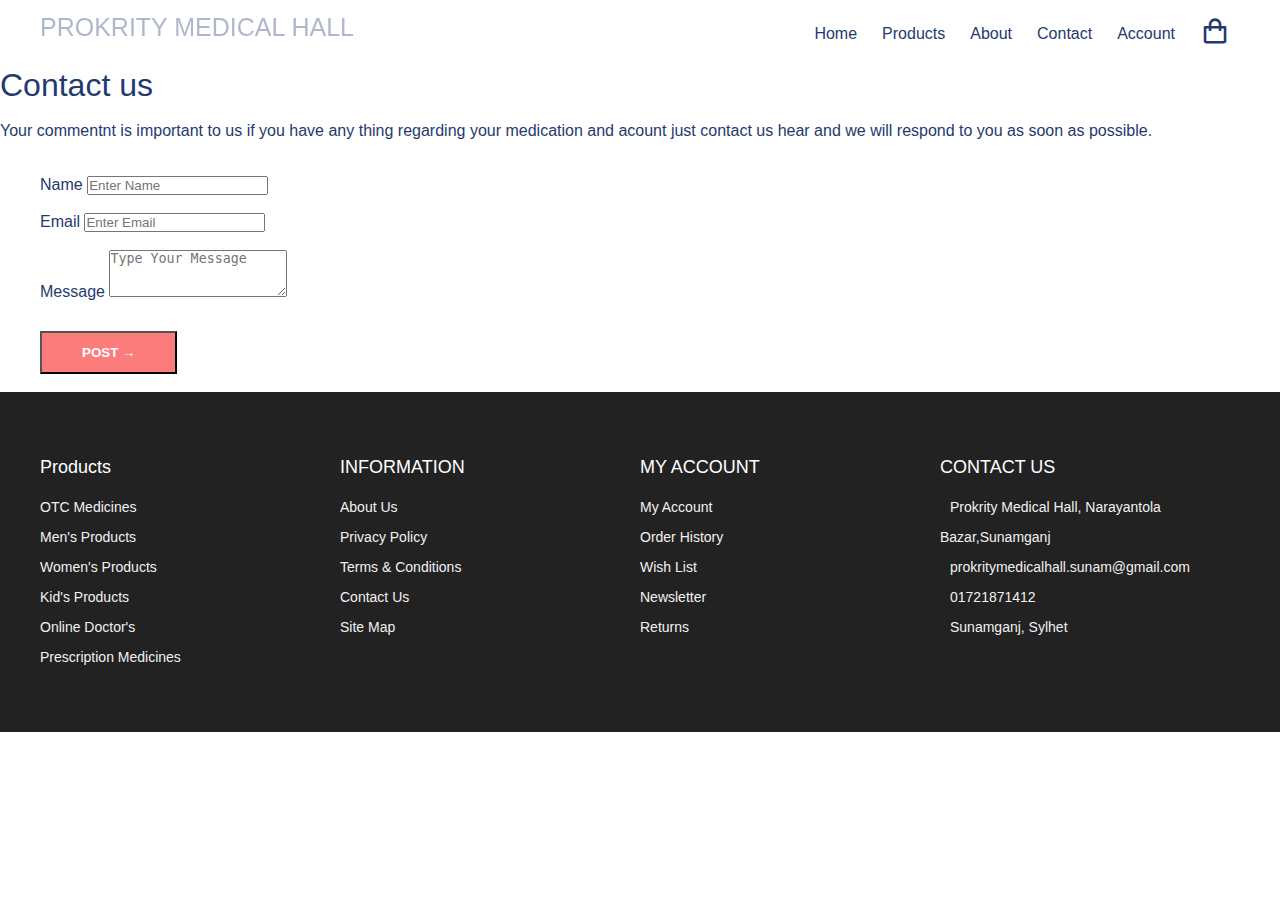
<file: contact us.html>
<!DOCTYPE html>
<html lang="en">

<head>
    <meta charset="UTF-8" />
    <meta http-equiv="X-UA-Compatible" content="IE=edge" />
    <meta name="viewport" content="width=device-width, initial-scale=1.0" />
    <link
      rel="stylesheet"
      href="https://cdnjs.cloudflare.com/ajax/libs/font-awesome/5.15.2/css/all.min.css"
      integrity="sha512-HK5fgLBL+xu6dm/Ii3z4xhlSUyZgTT9tuc/hSrtw6uzJOvgRr2a9jyxxT1ely+B+xFAmJKVSTbpM/CuL7qxO8w=="
      crossorigin="anonymous"
    />
    <link
      href="https://cdn.jsdelivr.net/npm/bootstrap@5.0.0-beta2/dist/css/bootstrap.min.css"
      rel="stylesheet"
      integrity="sha384-BmbxuPwQa2lc/FVzBcNJ7UAyJxM6wuqIj61tLrc4wSX0szH/Ev+nYRRuWlolflfl"
      crossorigin="anonymous"
    />
    <!-- Favicon -->
    <link rel="shortcut icon" href="./images/favicon.ico" type="image/x-icon">

    <!-- Box icons -->
    <link rel="stylesheet" href="https://cdn.jsdelivr.net/npm/boxicons@latest/css/boxicons.min.css" />

    <!-- Custom StyleSheet -->
    <link rel="stylesheet" href="styles.css" />
    <title>Your Cart</title>
</head>

<body>
    <!-- Navigation -->
    <nav class="nav">
        <div class="navigation container">
            <div class="logo">
                <h1>PROKRITY MEDICAL HALL</h1>
            </div>

            <div class="menu">
                <div class="top-nav">
                    <div class="logo">
                        <h1>PROKRITY MEDICAL HALL</h1>
                    </div>
                    <div class="close">
                        <i class="bx bx-x"></i>
                    </div>
                </div>

                <ul class="nav-list">
                    <li class="nav-item">
                        <a href="index.html" class="nav-link">Home</a>
                    </li>
                    <li class="nav-item">
                        <a href="product.html" class="nav-link">Products</a>
                    </li>
                    <li class="nav-item">
                        <a href="about.html" class="nav-link">About</a>
                    </li>
                    <li class="nav-item">
                        <a href="contact us.html" class="nav-link">Contact</a>
                    </li>
                    <li class="nav-item">
                        <a href="account.html" class="nav-link">Account</a>
                    </li>
                    <li class="nav-item">
                        <a href="cart.html" class="nav-link icon"><i class="bx bx-shopping-bag"></i></a>
                    </li>
                </ul>
            </div>

            <a href="cart.html" class="cart-icon">
                <i class="bx bx-shopping-bag"></i>
            </a>

            <div class="hamburger">
                <i class="bx bx-menu"></i>
            </div>
        </div>
    </nav>

    <ul>
        <h1> Contact us </h1>
        <br>
        <p> Your commentnt is important to us if you have any thing regarding your medication and acount just contact us
            hear and we will respond to you as soon as possible. </p>
        <br>
        <br>
        <form>
            <div class="container form-top">
                <div class="row">
                    <div class="col-md-6 col-md-offset-3 col-sm-12 col-xs-12">
                        <div class="panel panel-danger">
                            <div class="panel-body">
                                <form id="reused_form">
                                    <div class="form-group">
                                        <label><i class="fa fa-user" aria-hidden="true"></i> Name</label>
                                        <input type="text" name="name" class="form-control" placeholder="Enter Name">
                                    </div>
                                    <br>
                                    <div class="form-group">
                                        <label><i class="fa fa-envelope" aria-hidden="true"></i> Email</label>
                                        <input type="email" name="email" class="form-control" placeholder="Enter Email">
                                    </div>
                                    <br>
                                    <div class="form-group">
                                        <label><i class="fa fa-comment" aria-hidden="true"></i> Message</label>
                                        <textarea rows="3" name="message" class="form-control"
                                            placeholder="Type Your Message"></textarea>
                                    </div>


                                    <div class="form-group">
                                        <button class="btn btn-raised btn-block btn-danger">Post →</button>
                                    </div> 
                                    <br>
                                </form>
                                <div id="error_message" style="width:100%; height:100%; display:none; ">
                                    <h4> Error </h4>
                                    Sorry there was an error sending your form.
                                </div>
                                <div id="success_message" style="width:100%; height:100%; display:none; ">
                                    <h2>Success! Your Message Was Sent Successfully.</h2>
                                </div>
                            </div>
                        </div>
                    </div>
                </div>
            </div>
        </form>
    </ul>


<!-- Footer -->
<footer id="footer" class="section footer">
    <div class="container">
        <div class="footer-container">
            <div class="footer-center">
                <h3>Products</h3>
                <a href="#">OTC Medicines</a>
                <a href="#">Men's Products</a>
                <a href="#">Women's Products</a>
                <a href="#">Kid's Products</a>
                <a href="#">Online Doctor's</a>
                <a href="#">Prescription Medicines</a>
            </div>
            <div class="footer-center">
                <h3>INFORMATION</h3>
                <a href="about.html">About Us</a>
                <a href="#">Privacy Policy</a>
                <a href="#">Terms & Conditions</a>
                <a href="Contact us.html">Contact Us</a>
                <a href="#">Site Map</a>
            </div>
            <div class="footer-center">
                <h3>MY ACCOUNT</h3>
                <a href="login.html">My Account</a>
                <a href="#">Order History</a>
                <a href="order hear.html">Wish List</a>
                <a href="#">Newsletter</a>
                <a href="#">Returns</a>
            </div>
            <div class="footer-center">
                <h3>CONTACT US</h3>
                <div>
                    <span>
                        <i class="fas fa-map-marker-alt"></i>
                    </span>
                    Prokrity Medical Hall, Narayantola Bazar,Sunamganj
                </div>
                <div>
                    <span>
                        <i class="far fa-envelope"></i>
                    </span>
                    prokritymedicalhall.sunam@gmail.com
                </div>
                <div>
                    <span>
                        <i class="fas fa-phone"></i>
                    </span>
                    01721871412
                </div>
                <div>
                    <span>
                        <i class="far fa-paper-plane"></i>
                    </span>
                    Sunamganj, Sylhet
                </div>
            </div>
        </div>
    </div>
    </div>
</footer>
<!-- End Footer -->

<!-- GSAP -->
<script src="https://cdnjs.cloudflare.com/ajax/libs/gsap/3.5.1/gsap.min.js"></script>
<!-- Custom Script -->
<script src="index.js"></script>
</body>

</html>
</file>
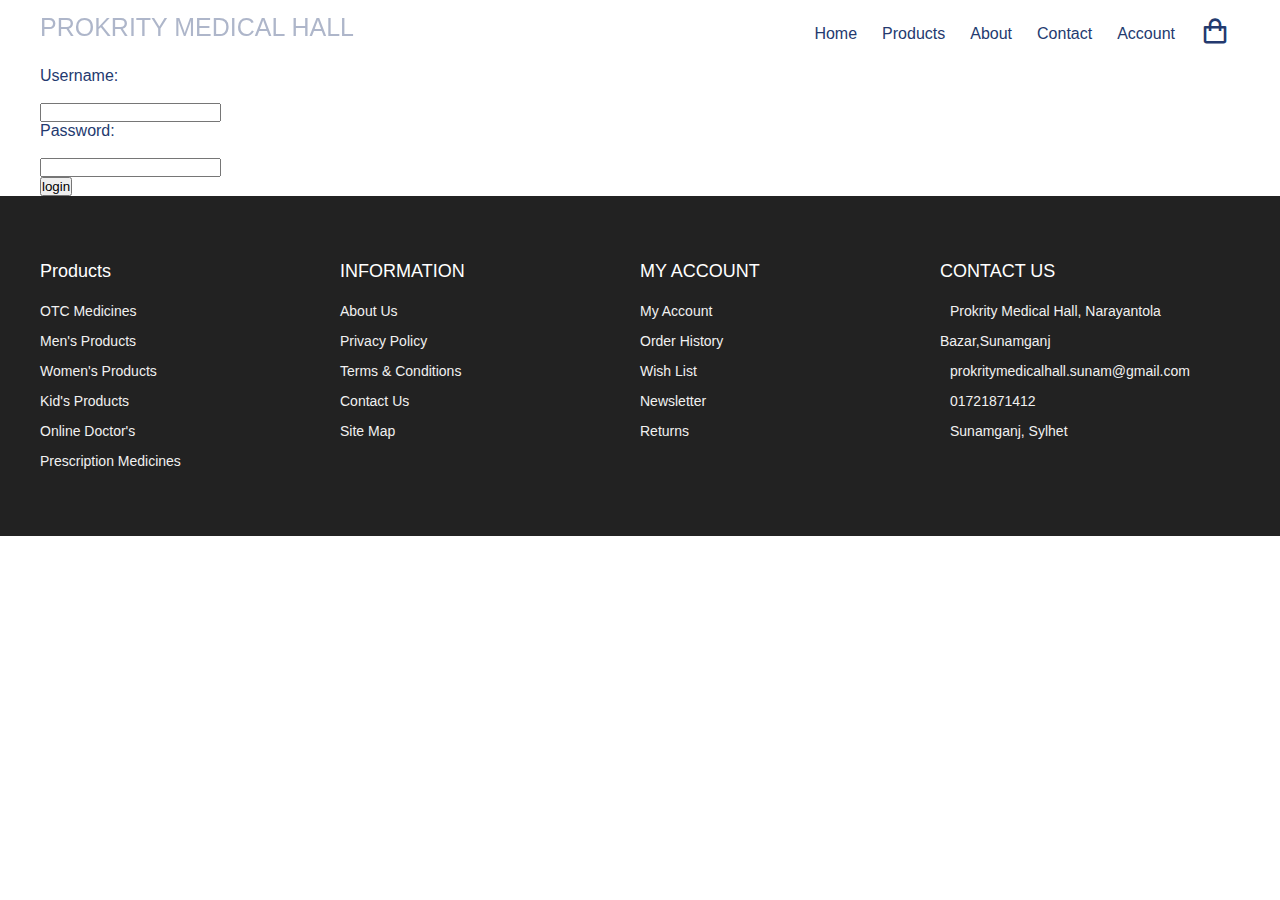
<file: login.html>
<!DOCTYPE html>
<html lang="en">

<head>
  <meta charset="UTF-8" />
  <meta http-equiv="X-UA-Compatible" content="IE=edge" />
  <meta name="viewport" content="width=device-width, initial-scale=1.0" />
  <link
    rel="stylesheet"
    href="https://cdnjs.cloudflare.com/ajax/libs/font-awesome/5.15.2/css/all.min.css"
    integrity="sha512-HK5fgLBL+xu6dm/Ii3z4xhlSUyZgTT9tuc/hSrtw6uzJOvgRr2a9jyxxT1ely+B+xFAmJKVSTbpM/CuL7qxO8w=="
    crossorigin="anonymous"
  />
  <link
    href="https://cdn.jsdelivr.net/npm/bootstrap@5.0.0-beta2/dist/css/bootstrap.min.css"
    rel="stylesheet"
    integrity="sha384-BmbxuPwQa2lc/FVzBcNJ7UAyJxM6wuqIj61tLrc4wSX0szH/Ev+nYRRuWlolflfl"
    crossorigin="anonymous"
  />
  <!-- Favicon -->
  <link rel="shortcut icon" href="./images/favicon.ico" type="image/x-icon">

  <!-- Box icons -->
  <link rel="stylesheet" href="https://cdn.jsdelivr.net/npm/boxicons@latest/css/boxicons.min.css" />

  <!-- Custom StyleSheet -->
  <link rel="stylesheet" href="styles.css" />
  <title>Cart</title>
</head>

<body>
    <!-- Navigation -->
    <nav class="nav">
      <div class="navigation container">
          <div class="logo">
              <h1>PROKRITY MEDICAL HALL</h1>
          </div>

          <div class="menu">
              <div class="top-nav">
                  <div class="logo">
                      <h1>PROKRITY MEDICAL HALL</h1>
                  </div>
                  <div class="close">
                      <i class="bx bx-x"></i>
                  </div>
              </div>

              <ul class="nav-list">
                  <li class="nav-item">
                      <a href="index.html" class="nav-link">Home</a>
                  </li>
                  <li class="nav-item">
                      <a href="product.html" class="nav-link">Products</a>
                  </li>
                  <li class="nav-item">
                      <a href="about.html" class="nav-link">About</a>
                  </li>
                  <li class="nav-item">
                      <a href="contact us.html" class="nav-link">Contact</a>
                  </li>
                  <li class="nav-item">
                      <a href="account.html" class="nav-link">Account</a>
                  </li>
                  <li class="nav-item">
                      <a href="cart.html" class="nav-link icon"><i class="bx bx-shopping-bag"></i></a>
                  </li>
              </ul>
          </div>

          <a href="cart.html" class="cart-icon">
              <i class="bx bx-shopping-bag"></i>
          </a>

          <div class="hamburger">
              <i class="bx bx-menu"></i>
          </div>
      </div>
  </nav>
  <div class="top container">
  <ul>
    <form>
      <label for="username"><h4>Username:</h4></label> 
      <br>
      <input type="text" id="username" name="username">
      <br>
      <label for="pwd"><h4>Password:</h4></label>
      <br>
      <input type="password" id="pwd" name="pwd">
      <br></p>
      <input type="submit" value="login">
      
    </form>
    </ul>
</div> 



   <!-- Footer -->
   <footer id="footer" class="section footer">
    <div class="container">
      <div class="footer-container">
        <div class="footer-center">
          <h3>Products</h3>
          <a href="#">OTC Medicines</a>
          <a href="#">Men's Products</a>
          <a href="#">Women's Products</a>
          <a href="#">Kid's Products</a>
          <a href="#">Online Doctor's</a>
          <a href="#">Prescription Medicines</a>
        </div>
        <div class="footer-center">
          <h3>INFORMATION</h3>
          <a href="about.html">About Us</a>
          <a href="#">Privacy Policy</a>
          <a href="#">Terms & Conditions</a>
          <a href="Contact us.html">Contact Us</a>
          <a href="#">Site Map</a>
        </div>
        <div class="footer-center">
          <h3>MY ACCOUNT</h3>
          <a href="login.html">My Account</a>
          <a href="#">Order History</a>
          <a href="order hear.html">Wish List</a>
          <a href="#">Newsletter</a>
          <a href="#">Returns</a>
        </div>
        <div class="footer-center">
          <h3>CONTACT US</h3>
          <div>
            <span>
              <i class="fas fa-map-marker-alt"></i>
            </span>
            Prokrity Medical Hall, Narayantola Bazar,Sunamganj
          </div>
          <div>
            <span>
              <i class="far fa-envelope"></i>
            </span>
            prokritymedicalhall.sunam@gmail.com
          </div>
          <div>
            <span>
              <i class="fas fa-phone"></i>
            </span>
            01721871412
          </div>
          <div>
            <span>
              <i class="far fa-paper-plane"></i>
            </span>
            Sunamganj, Sylhet
          </div>
        </div>
      </div>
    </div>
    </div>
  </footer>
  <!-- End Footer -->

  <!-- GSAP -->
  <script src="https://cdnjs.cloudflare.com/ajax/libs/gsap/3.5.1/gsap.min.js"></script>
  <!-- Custom Script -->
  <script src="index.js"></script>
</body>

</html>
</file>
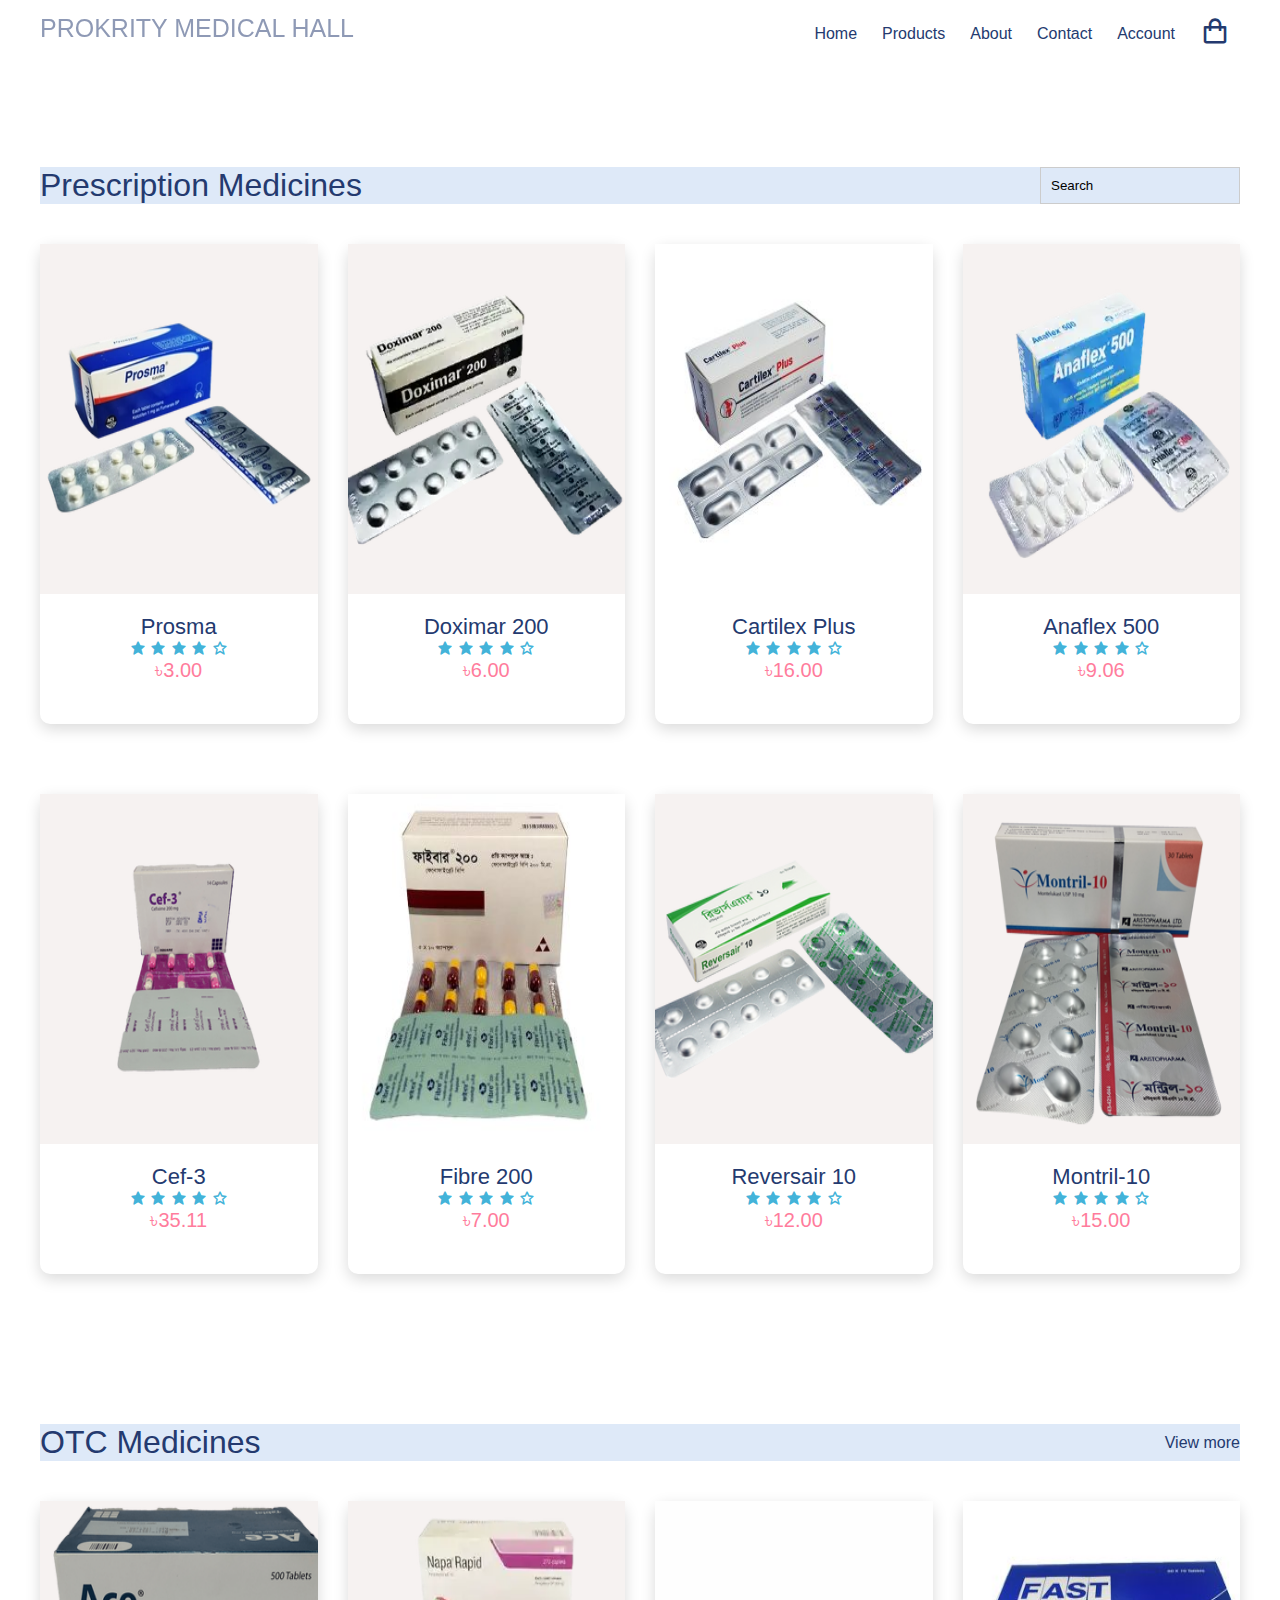
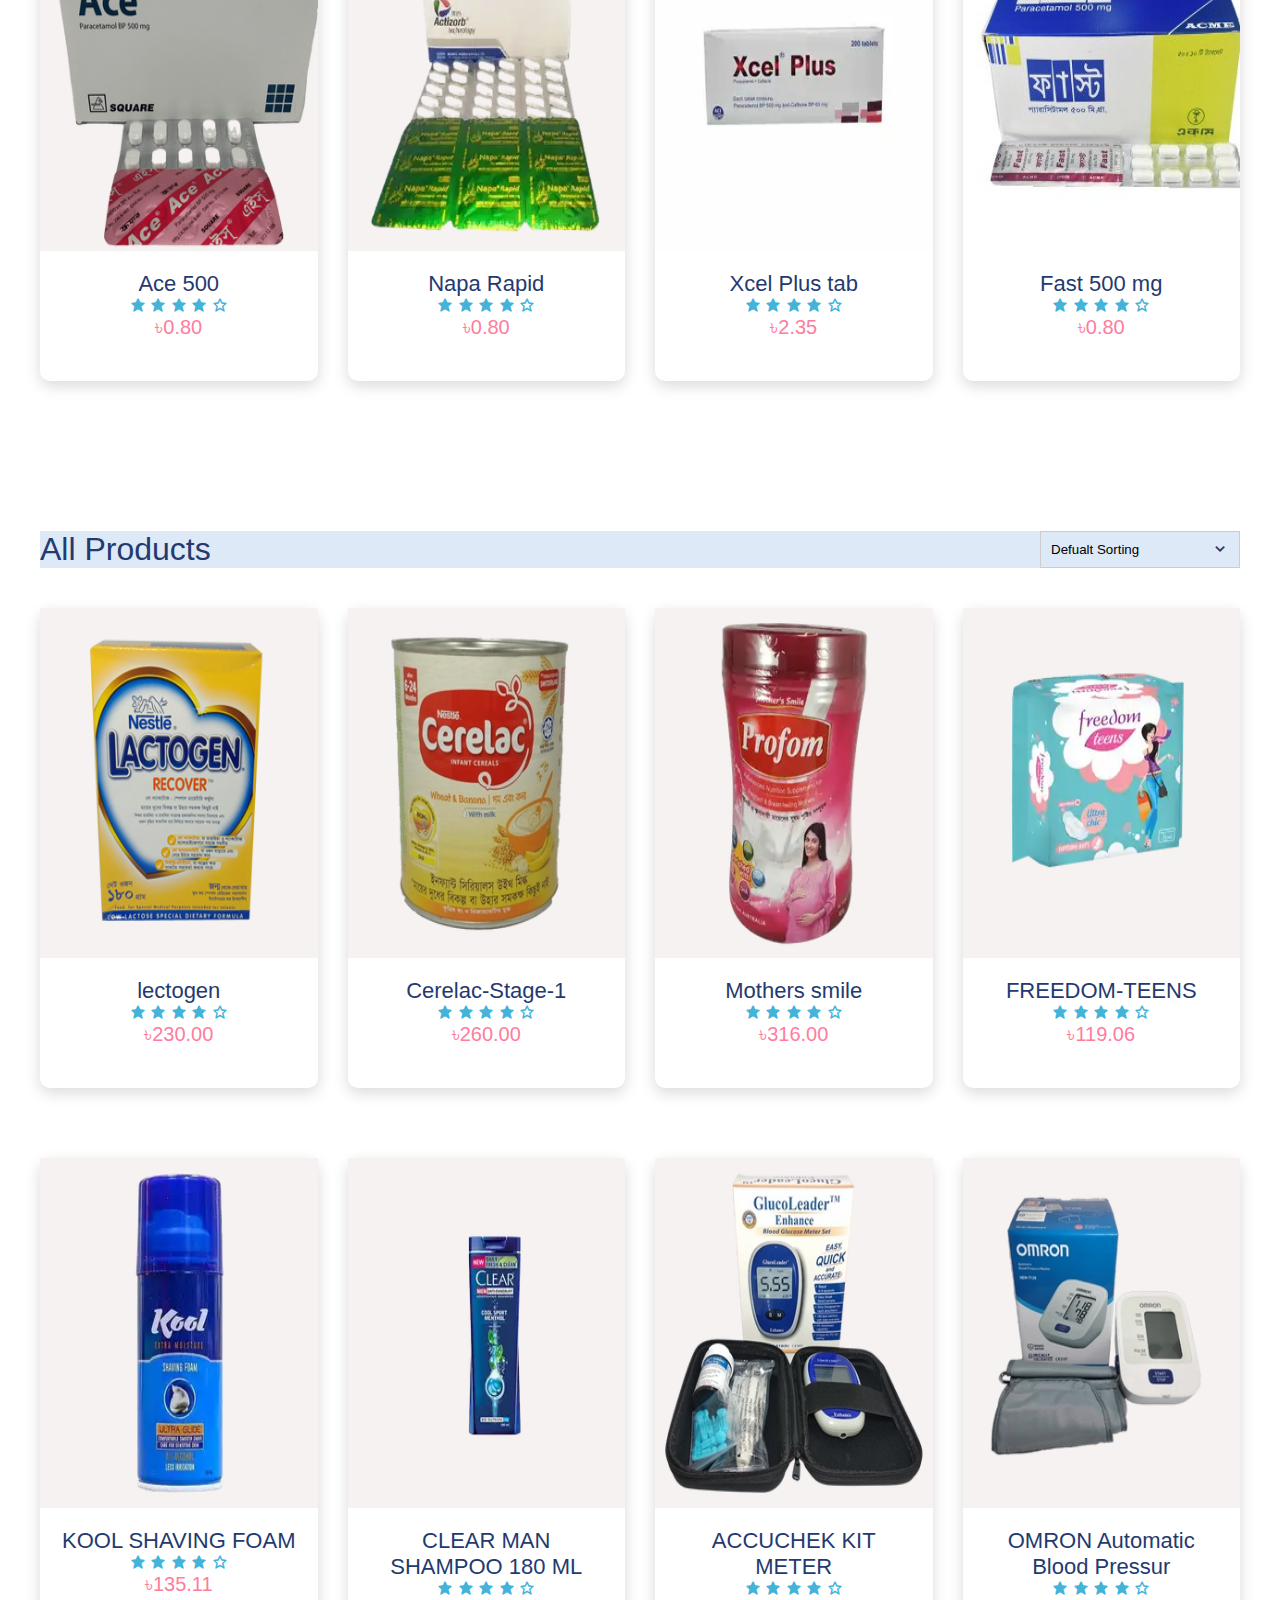
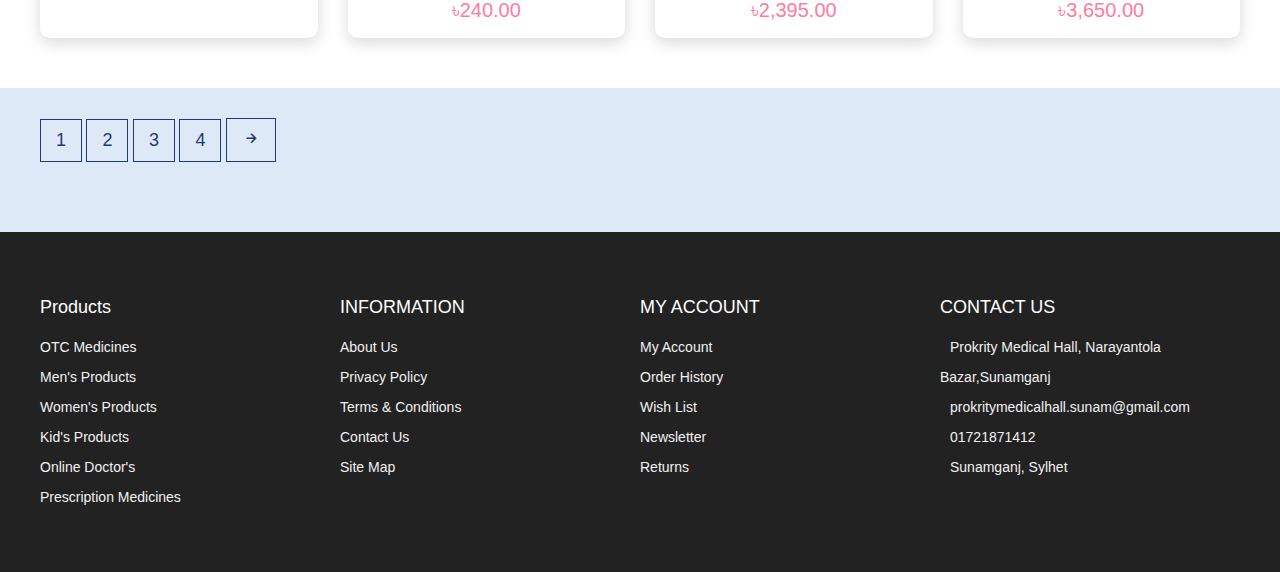
<file: product.html>
<!DOCTYPE html>
<html lang="en">

<head>
    <meta charset="UTF-8" />
    <meta http-equiv="X-UA-Compatible" content="IE=edge" />
    <meta name="viewport" content="width=device-width, initial-scale=1.0" />
    <link
      rel="stylesheet"
      href="https://cdnjs.cloudflare.com/ajax/libs/font-awesome/5.15.2/css/all.min.css"
      integrity="sha512-HK5fgLBL+xu6dm/Ii3z4xhlSUyZgTT9tuc/hSrtw6uzJOvgRr2a9jyxxT1ely+B+xFAmJKVSTbpM/CuL7qxO8w=="
      crossorigin="anonymous"
    />
    <link
      href="https://cdn.jsdelivr.net/npm/bootstrap@5.0.0-beta2/dist/css/bootstrap.min.css"
      rel="stylesheet"
      integrity="sha384-BmbxuPwQa2lc/FVzBcNJ7UAyJxM6wuqIj61tLrc4wSX0szH/Ev+nYRRuWlolflfl"
      crossorigin="anonymous"
    />
    <!-- Favicon -->
    <link rel="shortcut icon" href="./images/favicon.ico" type="image/x-icon">

    <!-- Box icons -->
    <link rel="stylesheet" href="https://cdn.jsdelivr.net/npm/boxicons@latest/css/boxicons.min.css" />

    <!-- Custom StyleSheet -->
    <link rel="stylesheet" href="styles.css" />
    <title>Product</title>
</head>

<body>
    <!-- Navigation -->
    <nav class="nav">
        <div class="navigation container">
            <div class="logo">
                <h1>PROKRITY MEDICAL HALL</h1>
            </div>

            <div class="menu">
                <div class="top-nav">
                    <div class="logo">
                        <h1>PROKRITY MEDICAL HALL</h1>
                    </div>
                    <div class="close">
                        <i class="bx bx-x"></i>
                    </div>
                </div>

                <ul class="nav-list">
                    <li class="nav-item">
                        <a href="index.html" class="nav-link">Home</a>
                    </li>
                    <li class="nav-item">
                        <a href="product.html" class="nav-link">Products</a>
                    </li>
                    <li class="nav-item">
                        <a href="about.html" class="nav-link">About</a>
                    </li>
                    <li class="nav-item">
                        <a href="contact us.html" class="nav-link">Contact</a>
                    </li>
                    <li class="nav-item">
                        <a href="account.html" class="nav-link">Account</a>
                    </li>
                    <li class="nav-item">
                        <a href="cart.html" class="nav-link icon"><i class="bx bx-shopping-bag"></i></a>
                    </li>
                </ul>
            </div>

            <a href="cart.html" class="cart-icon">
                <i class="bx bx-shopping-bag"></i>
            </a>

            <div class="hamburger">
                <i class="bx bx-menu"></i>
            </div>
        </div>
    </nav>

    <!-- All Products -->
    <section class="section all-products" id="products">
        <div class="top container">
            <h1>Prescription Medicines</h1>
            
                    <form>
                        <select>
                            <option value="1">Search </option>
                            <option value="2">OTC Medicines</option>
                            <option value="3">Men's Products</option>
                            <option value="4">Kid's Products</option>
                            <option value="5">Women's Products</option>
                            <option value="6">Prescription Medicines</option>
                        </select>
                        <span><i class="fas fa-search"></i></span>
                    </form>
                </div>

        <div class="product-center container">
            <div class="product">
                <div class="product-header">
                    <img src="img/Prosma-1-mg-.webp" alt="">
                    <ul class="icons">
                        <span><i class="bx bx-heart"></i></span>
                        <a href="cart.html"> <span><i class="bx bx-shopping-bag"></i></span>
                        </a>
                        <span><i class="bx bx-search"></i></span>
                    </ul>
                </div>
                <div class="product-footer">
                    <a href="product-details.html">
                        <h3>Prosma</h3>
                    </a>
                    <div class="rating">
                        <i class="bx bxs-star"></i>
                        <i class="bx bxs-star"></i>
                        <i class="bx bxs-star"></i>
                        <i class="bx bxs-star"></i>
                        <i class="bx bx-star"></i>
                    </div>
                    <h4 class="price">৳3.00</h4>
                </div>
            </div>
            <div class="product">
                <div class="product-header">
                    <img src="img/doximar-200-mg.webp" alt="">

                    <ul class="icons">
                        <span><i class="bx bx-heart"></i></span>
                        <span><i class="bx bx-shopping-bag"></i></span>
                        <span><i class="bx bx-search"></i></span>
                    </ul>
                </div>
                <div class="product-footer">
                    <h3>Doximar 200</h3>
                    <div class="rating">
                        <i class="bx bxs-star"></i>
                        <i class="bx bxs-star"></i>
                        <i class="bx bxs-star"></i>
                        <i class="bx bxs-star"></i>
                        <i class="bx bx-star"></i>
                    </div>
                    <h4 class="price">৳6.00</h4>
                </div>
            </div>
            <div class="product">
                <div class="product-header">
                    <img src="img/cartilex.jpg" alt="">

                    <ul class="icons">
                        <span><i class="bx bx-heart"></i></span>
                        <span><i class="bx bx-shopping-bag"></i></span>
                        <span><i class="bx bx-search"></i></span>
                    </ul>
                </div>
                <div class="product-footer">
                    <h3>Cartilex Plus</h3>
                    <div class="rating">
                        <i class="bx bxs-star"></i>
                        <i class="bx bxs-star"></i>
                        <i class="bx bxs-star"></i>
                        <i class="bx bxs-star"></i>
                        <i class="bx bx-star"></i>
                    </div>
                    <h4 class="price">৳16.00</h4>
                </div>
            </div>
            <div class="product">
                <div class="product-header">
                    <img src="img/anaflex-500-mg.webp" alt="">

                    <ul class="icons">
                        <span><i class="bx bx-heart"></i></span>
                        <span><i class="bx bx-shopping-bag"></i></span>
                        <span><i class="bx bx-search"></i></span>
                    </ul>
                </div>
                <div class="product-footer">
                    <h3>Anaflex 500</h3>
                    <div class="rating">
                        <i class="bx bxs-star"></i>
                        <i class="bx bxs-star"></i>
                        <i class="bx bxs-star"></i>
                        <i class="bx bxs-star"></i>
                        <i class="bx bx-star"></i>
                    </div>
                    <h4 class="price">৳9.06</h4>
                </div>
            </div>
            <div class="product">
                <div class="product-header">
                    <img src="img/Cef-3.png" alt="">

                    <ul class="icons">
                        <span><i class="bx bx-heart"></i></span>
                        <span><i class="bx bx-shopping-bag"></i></span>
                        <span><i class="bx bx-search"></i></span>
                    </ul>
                </div>
                <div class="product-footer">
                    <h3>Cef-3</h3>
                    <div class="rating">
                        <i class="bx bxs-star"></i>
                        <i class="bx bxs-star"></i>
                        <i class="bx bxs-star"></i>
                        <i class="bx bxs-star"></i>
                        <i class="bx bx-star"></i>
                    </div>
                    <h4 class="price">৳35.11</h4>
                </div>
            </div>
            <div class="product">
                <div class="product-header">
                    <img src="img/faiber 200.jpg" alt="">

                    <ul class="icons">
                        <span><i class="bx bx-heart"></i></span>
                        <span><i class="bx bx-shopping-bag"></i></span>
                        <span><i class="bx bx-search"></i></span>
                    </ul>
                </div>
                <div class="product-footer">
                    <h3>Fibre 200</h3>
                    <div class="rating">
                        <i class="bx bxs-star"></i>
                        <i class="bx bxs-star"></i>
                        <i class="bx bxs-star"></i>
                        <i class="bx bxs-star"></i>
                        <i class="bx bx-star"></i>
                    </div>
                    <h4 class="price">৳7.00</h4>
                </div>
            </div>
            <div class="product">
                <div class="product-header">
                    <img src="img/reversair 10.png" alt="">

                    <ul class="icons">
                        <span><i class="bx bx-heart"></i></span>
                        <span><i class="bx bx-shopping-bag"></i></span>
                        <span><i class="bx bx-search"></i></span>
                    </ul>
                </div>
                <div class="product-footer">
                    <h3>Reversair 10</h3>
                    <div class="rating">
                        <i class="bx bxs-star"></i>
                        <i class="bx bxs-star"></i>
                        <i class="bx bxs-star"></i>
                        <i class="bx bxs-star"></i>
                        <i class="bx bx-star"></i>
                    </div>
                    <h4 class="price">৳12.00</h4>
                </div>
            </div>
            <div class="product">
                <div class="product-header">
                    <img src="img/Montril-10.png" alt="">

                    <ul class="icons">
                        <span><i class="bx bx-heart"></i></span>
                        <span><i class="bx bx-shopping-bag"></i></span>
                        <span><i class="bx bx-search"></i></span>
                    </ul>
                </div>
                <div class="product-footer">
                    <h3>Montril-10</h3>
                    <div class="rating">
                        <i class="bx bxs-star"></i>
                        <i class="bx bxs-star"></i>
                        <i class="bx bxs-star"></i>
                        <i class="bx bxs-star"></i>
                        <i class="bx bx-star"></i>
                    </div>
                    <h4 class="price">৳15.00</h4>
                </div>
            </div>
        </div>
    </section>


    <section class="section featured">
      <div class="top container">
        <h1>OTC Medicines</h1>
        <a href="#" class="view-more">View more</a>
      </div>
  
      <div class="product-center container">
        <div class="product">
          <div class="product-header">
            <img src="img/ace.png" alt="">
            <ul class="icons">
              <span><i class="bx bx-heart"></i></span>
              <span><i class="bx bx-shopping-bag"></i></span>
              <span><i class="bx bx-search"></i></span>
            </ul>
          </div>
          <div class="product-footer">
            <a href="#">
              <h3>Ace 500</h3>
            </a>
            <div class="rating">
              <i class="bx bxs-star"></i>
              <i class="bx bxs-star"></i>
              <i class="bx bxs-star"></i>
              <i class="bx bxs-star"></i>
              <i class="bx bx-star"></i>
            </div>
            <h4 class="price">৳0.80</h4>
          </div>
        </div>
        <div class="product">
          <div class="product-header">
            <img src="img/napa-rapid.webp" alt="">
  
            <ul class="icons">
              <span><i class="bx bx-heart"></i></span>
              <span><i class="bx bx-shopping-bag"></i></span>
              <span><i class="bx bx-search"></i></span>
            </ul>
          </div>
          <div class="product-footer">
            <a href="#">
              <h3>Napa Rapid</h3>
            </a>
            <div class="rating">
              <i class="bx bxs-star"></i>
              <i class="bx bxs-star"></i>
              <i class="bx bxs-star"></i>
              <i class="bx bxs-star"></i>
              <i class="bx bx-star"></i>
            </div>
            <h4 class="price">৳0.80</h4>
          </div>
        </div>
        <div class="product">
          <div class="product-header">
            <img src="img/xcel.webp" alt="">
  
            <ul class="icons">
              <span><i class="bx bx-heart"></i></span>
              <span><i class="bx bx-shopping-bag"></i></span>
              <span><i class="bx bx-search"></i></span>
            </ul>
          </div>
          <div class="product-footer">
            <a href="#">
              <h3>Xcel Plus tab</h3>
            </a>
            <div class="rating">
              <i class="bx bxs-star"></i>
              <i class="bx bxs-star"></i>
              <i class="bx bxs-star"></i>
              <i class="bx bxs-star"></i>
              <i class="bx bx-star"></i>
            </div>
            <h4 class="price">৳2.35</h4>
          </div>
        </div>
        <div class="product">
          <div class="product-header">
            <img src="img/fast.jpg" alt="">
  
            <ul class="icons">
              <span><i class="bx bx-heart"></i></span>
              <span><i class="bx bx-shopping-bag"></i></span>
              <span><i class="bx bx-search"></i></span>
            </ul>
          </div>
          <div class="product-footer">
            <a href="#">
              <h3>Fast 500 mg</h3>
            </a>
            <div class="rating">
              <i class="bx bxs-star"></i>
              <i class="bx bxs-star"></i>
              <i class="bx bxs-star"></i>
              <i class="bx bxs-star"></i>
              <i class="bx bx-star"></i>
            </div>
            <h4 class="price">৳0.80</h4>
          </div>
        </div>
      </div>
    </section>



    <section class="section all-products" id="products">
        <div class="top container">
            <h1>All Products</h1>
            <form>
                <select>
                    <option value="1">Defualt Sorting</option>
                    <option value="2">Sort By Price</option>
                    <option value="3">Sort By Popularity</option>
                    <option value="4">Sort By Sale</option>
                    <option value="5">Sort By Rating</option>
                </select>
                <span><i class='bx bx-chevron-down'></i></span>
            </form>
        </div>

        <div class="product-center container">
            <div class="product">
                <div class="product-header">
                    <img src="img/lectogen.png" alt="">
                    <ul class="icons">
                        <span><i class="bx bx-heart"></i></span>
                        <a href="cart.html"> <span><i class="bx bx-shopping-bag"></i></span>
                        </a>
                        <span><i class="bx bx-search"></i></span>
                    </ul>
                </div>
                <div class="product-footer">
                    <a href="product-details.html">
                        <h3>lectogen</h3>
                    </a>
                    <div class="rating">
                        <i class="bx bxs-star"></i>
                        <i class="bx bxs-star"></i>
                        <i class="bx bxs-star"></i>
                        <i class="bx bxs-star"></i>
                        <i class="bx bx-star"></i>
                    </div>
                    <h4 class="price">৳230.00</h4>
                </div>
            </div>
            <div class="product">
                <div class="product-header">
                    <img src="img/Cerelac-Stage-1.webp" alt="">

                    <ul class="icons">
                        <span><i class="bx bx-heart"></i></span>
                        <span><i class="bx bx-shopping-bag"></i></span>
                        <span><i class="bx bx-search"></i></span>
                    </ul>
                </div>
                <div class="product-footer">
                    <h3>Cerelac-Stage-1</h3>
                    <div class="rating">
                        <i class="bx bxs-star"></i>
                        <i class="bx bxs-star"></i>
                        <i class="bx bxs-star"></i>
                        <i class="bx bxs-star"></i>
                        <i class="bx bx-star"></i>
                    </div>
                    <h4 class="price">৳260.00</h4>
                </div>
            </div>
            <div class="product">
                <div class="product-header">
                    <img src="img/mothers smile.webp" alt="">

                    <ul class="icons">
                        <span><i class="bx bx-heart"></i></span>
                        <span><i class="bx bx-shopping-bag"></i></span>
                        <span><i class="bx bx-search"></i></span>
                    </ul>
                </div>
                <div class="product-footer">
                    <h3>Mothers smile</h3>
                    <div class="rating">
                        <i class="bx bxs-star"></i>
                        <i class="bx bxs-star"></i>
                        <i class="bx bxs-star"></i>
                        <i class="bx bxs-star"></i>
                        <i class="bx bx-star"></i>
                    </div>
                    <h4 class="price">৳316.00</h4>
                </div>
            </div>
            <div class="product">
                <div class="product-header">
                    <img src="img/FREEDOM-TEENS.webp" alt="">

                    <ul class="icons">
                        <span><i class="bx bx-heart"></i></span>
                        <span><i class="bx bx-shopping-bag"></i></span>
                        <span><i class="bx bx-search"></i></span>
                    </ul>
                </div>
                <div class="product-footer">
                    <h3>FREEDOM-TEENS</h3>
                    <div class="rating">
                        <i class="bx bxs-star"></i>
                        <i class="bx bxs-star"></i>
                        <i class="bx bxs-star"></i>
                        <i class="bx bxs-star"></i>
                        <i class="bx bx-star"></i>
                    </div>
                    <h4 class="price">৳119.06</h4>
                </div>
            </div>
            <div class="product">
                <div class="product-header">
                    <img src="img/kool-shaving-foam.webp" alt="">

                    <ul class="icons">
                        <span><i class="bx bx-heart"></i></span>
                        <span><i class="bx bx-shopping-bag"></i></span>
                        <span><i class="bx bx-search"></i></span>
                    </ul>
                </div>
                <div class="product-footer">
                    <h3>KOOL SHAVING FOAM </h3>
                    <div class="rating">
                        <i class="bx bxs-star"></i>
                        <i class="bx bxs-star"></i>
                        <i class="bx bxs-star"></i>
                        <i class="bx bxs-star"></i>
                        <i class="bx bx-star"></i>
                    </div>
                    <h4 class="price">৳135.11</h4>
                </div>
            </div>
            <div class="product">
                <div class="product-header">
                    <img src="img/CLEAR-MAN-SHAMPOO.webp" alt="">

                    <ul class="icons">
                        <span><i class="bx bx-heart"></i></span>
                        <span><i class="bx bx-shopping-bag"></i></span>
                        <span><i class="bx bx-search"></i></span>
                    </ul>
                </div>
                <div class="product-footer">
                    <h3>CLEAR MAN SHAMPOO 180 ML</h3>
                    <div class="rating">
                        <i class="bx bxs-star"></i>
                        <i class="bx bxs-star"></i>
                        <i class="bx bxs-star"></i>
                        <i class="bx bxs-star"></i>
                        <i class="bx bx-star"></i>
                    </div>
                    <h4 class="price">৳240.00</h4>
                </div>
            </div>
            <div class="product">
                <div class="product-header">
                    <img src="img/GlucoLeader-Enhance-.webp" alt="">

                    <ul class="icons">
                        <span><i class="bx bx-heart"></i></span>
                        <span><i class="bx bx-shopping-bag"></i></span>
                        <span><i class="bx bx-search"></i></span>
                    </ul>
                </div>
                <div class="product-footer">
                    <h3>ACCUCHEK KIT METER</h3>
                    <div class="rating">
                        <i class="bx bxs-star"></i>
                        <i class="bx bxs-star"></i>
                        <i class="bx bxs-star"></i>
                        <i class="bx bxs-star"></i>
                        <i class="bx bx-star"></i>
                    </div>
                    <h4 class="price">৳2,395.00</h4>
                </div>
            </div>
            <div class="product">
                <div class="product-header">
                    <img src="img/OMRON-Automatic.webp" alt="">

                    <ul class="icons">
                        <span><i class="bx bx-heart"></i></span>
                        <span><i class="bx bx-shopping-bag"></i></span>
                        <span><i class="bx bx-search"></i></span>
                    </ul>
                </div>
                <div class="product-footer">
                    <h3>OMRON Automatic Blood Pressur</h3>
                    <div class="rating">
                        <i class="bx bxs-star"></i>
                        <i class="bx bxs-star"></i>
                        <i class="bx bxs-star"></i>
                        <i class="bx bxs-star"></i>
                        <i class="bx bx-star"></i>
                    </div>
                    <h4 class="price">৳3,650.00</h4>
                </div>
            </div>
        </div>
    </section>

    <section class="pagination">
        <div class=" container">
            <span>1</span>
            <span>2</span>
            <span>3</span>
            <span>4</span>
            <span><i class='bx bx-right-arrow-alt'></i></span>
        </div>
    </section>

 <!-- Footer -->
 <footer id="footer" class="section footer">
    <div class="container">
      <div class="footer-container">
        <div class="footer-center">
          <h3>Products</h3>
          <a href="#">OTC Medicines</a>
          <a href="#">Men's Products</a>
          <a href="#">Women's Products</a>
          <a href="#">Kid's Products</a>
          <a href="#">Online Doctor's</a>
          <a href="#">Prescription Medicines</a>
        </div>
        <div class="footer-center">
          <h3>INFORMATION</h3>
          <a href="about.html">About Us</a>
          <a href="#">Privacy Policy</a>
          <a href="#">Terms & Conditions</a>
          <a href="Contact us.html">Contact Us</a>
          <a href="#">Site Map</a>
        </div>
        <div class="footer-center">
          <h3>MY ACCOUNT</h3>
          <a href="login.html">My Account</a>
          <a href="#">Order History</a>
          <a href="order hear.html">Wish List</a>
          <a href="#">Newsletter</a>
          <a href="#">Returns</a>
        </div>
        <div class="footer-center">
          <h3>CONTACT US</h3>
          <div>
            <span>
              <i class="fas fa-map-marker-alt"></i>
            </span>
            Prokrity Medical Hall, Narayantola Bazar,Sunamganj
          </div>
          <div>
            <span>
              <i class="far fa-envelope"></i>
            </span>
            prokritymedicalhall.sunam@gmail.com
          </div>
          <div>
            <span>
              <i class="fas fa-phone"></i>
            </span>
            01721871412
          </div>
          <div>
            <span>
              <i class="far fa-paper-plane"></i>
            </span>
            Sunamganj, Sylhet
          </div>
        </div>
      </div>
    </div>
    </div>
  </footer>
  <!-- End Footer -->

  <!-- GSAP -->
  <script src="https://cdnjs.cloudflare.com/ajax/libs/gsap/3.5.1/gsap.min.js"></script>
  <!-- Custom Script -->
  <script src="index.js"></script>
</body>

</html>
</file>
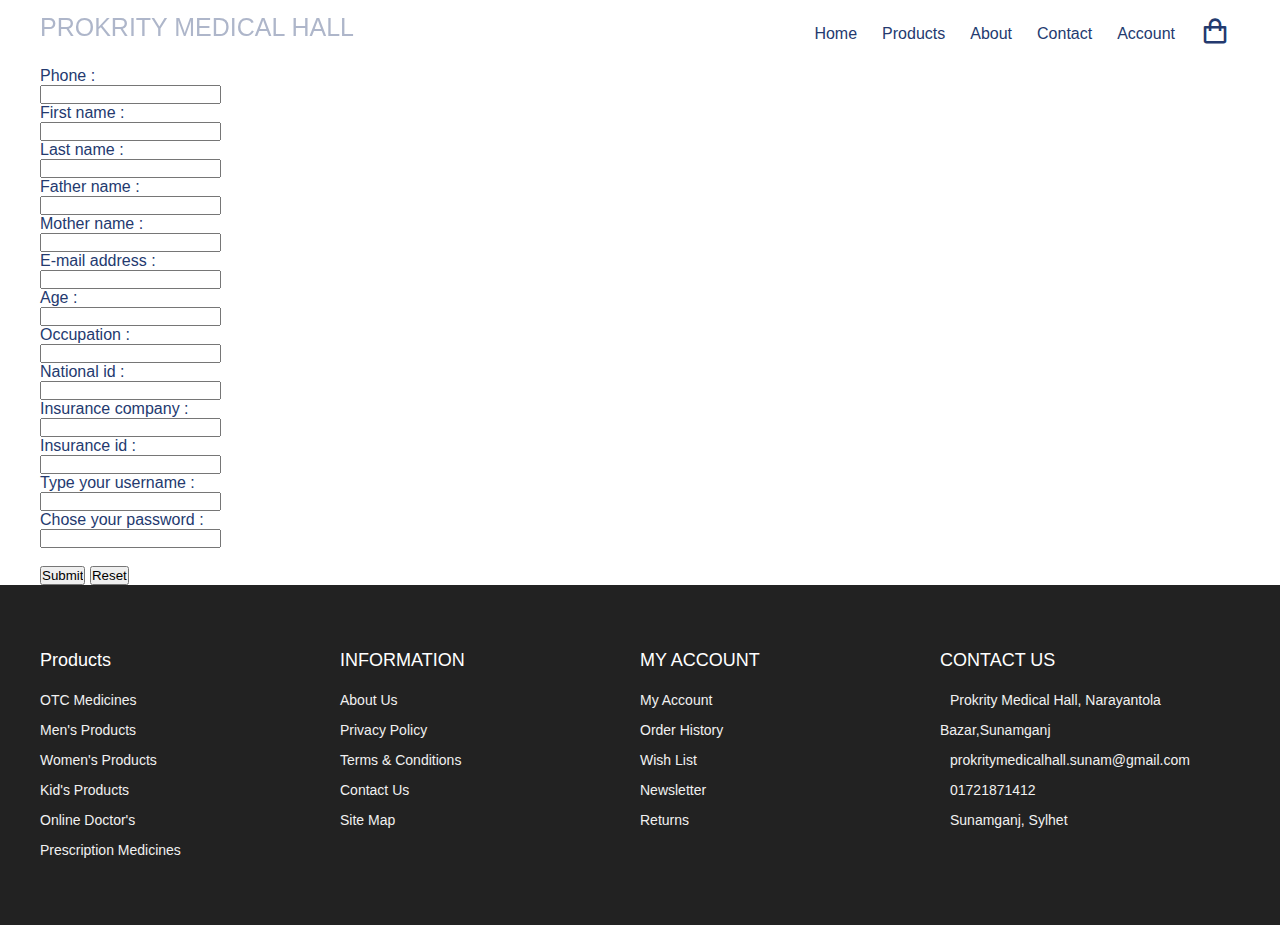
<file: registration.html>
<!DOCTYPE html>
<html lang="en">

<head>
  <meta charset="UTF-8" />
  <meta http-equiv="X-UA-Compatible" content="IE=edge" />
  <meta name="viewport" content="width=device-width, initial-scale=1.0" />
  <link
    rel="stylesheet"
    href="https://cdnjs.cloudflare.com/ajax/libs/font-awesome/5.15.2/css/all.min.css"
    integrity="sha512-HK5fgLBL+xu6dm/Ii3z4xhlSUyZgTT9tuc/hSrtw6uzJOvgRr2a9jyxxT1ely+B+xFAmJKVSTbpM/CuL7qxO8w=="
    crossorigin="anonymous"
  />
  <link
    href="https://cdn.jsdelivr.net/npm/bootstrap@5.0.0-beta2/dist/css/bootstrap.min.css"
    rel="stylesheet"
    integrity="sha384-BmbxuPwQa2lc/FVzBcNJ7UAyJxM6wuqIj61tLrc4wSX0szH/Ev+nYRRuWlolflfl"
    crossorigin="anonymous"
  />
  <!-- Favicon -->
  <link rel="shortcut icon" href="./images/favicon.ico" type="image/x-icon">

  <!-- Box icons -->
  <link rel="stylesheet" href="https://cdn.jsdelivr.net/npm/boxicons@latest/css/boxicons.min.css" />

  <!-- Custom StyleSheet -->
  <link rel="stylesheet" href="styles.css" />
  <title>Cart</title>
</head>

<body>
    <!-- Navigation -->
    <nav class="nav">
      <div class="navigation container">
          <div class="logo">
              <h1>PROKRITY MEDICAL HALL</h1>
          </div>

          <div class="menu">
              <div class="top-nav">
                  <div class="logo">
                      <h1>PROKRITY MEDICAL HALL</h1>
                  </div>
                  <div class="close">
                      <i class="bx bx-x"></i>
                  </div>
              </div>

              <ul class="nav-list">
                  <li class="nav-item">
                      <a href="index.html" class="nav-link">Home</a>
                  </li>
                  <li class="nav-item">
                      <a href="product.html" class="nav-link">Products</a>
                  </li>
                  <li class="nav-item">
                      <a href="about.html" class="nav-link">About</a>
                  </li>
                  <li class="nav-item">
                      <a href="contact us.html" class="nav-link">Contact</a>
                  </li>
                  <li class="nav-item">
                      <a href="account.html" class="nav-link">Account</a>
                  </li>
                  <li class="nav-item">
                      <a href="cart.html" class="nav-link icon"><i class="bx bx-shopping-bag"></i></a>
                  </li>
              </ul>
          </div>

          <a href="cart.html" class="cart-icon">
              <i class="bx bx-shopping-bag"></i>
          </a>

          <div class="hamburger">
              <i class="bx bx-menu"></i>
          </div>
      </div>
  </nav>
<!-- registration -->
<div class="top container">
  <ul>
    <form>
      <label for="fname">Phone :</label><br>
      <input type="text" id="fname" name="fname"><br>
      <label for="fname">First name :</label><br>
      <input type="text" id="fname" name="fname"><br>
      <label for="lname">Last name :</label><br>
      <input type="text" id="lname" name="lname"><br>
      <label for="lname">Father name :</label><br>
      <input type="text" id="lname" name="lname"><br>
       <label for="lname">Mother name :</label><br>
      <input type="text" id="lname" name="lname"><br>
       <label for="lname">E-mail address :</label><br>
      <input type="text" id="lname" name="lname"><br>
       <label for="lname">Age :</label><br>
      <input type="text" id="lname" name="lname"><br>
       <label for="lname">Occupation :</label><br>
      <input type="text" id="lname" name="lname"><br>
       <label for="lnumber">National id  :</label><br>
      <input type="number" id="lnumber" name="lnumber"><br>
      <label for="lname">Insurance company :</label><br>
      <input type="text" id="lname" name="lname"><br>
       <label for="lnumber">Insurance id :</label><br>
      <input type="number" id="lnumber" name="lnumber"><br>
      <label for="lname">Type your username :</label><br>
      <input type="text" id="lname" name="lname"><br>
      <label for="lname">Chose your password :</label><br>
      <input type="text" id="lname" name="lname"><br>
      <br>
      
      <input type="submit" value="Submit">
      <input type="Reset">
    </form>
    </ul>
</div>

   <!-- Footer -->
   <footer id="footer" class="section footer">
    <div class="container">
      <div class="footer-container">
        <div class="footer-center">
          <h3>Products</h3>
          <a href="#">OTC Medicines</a>
          <a href="#">Men's Products</a>
          <a href="#">Women's Products</a>
          <a href="#">Kid's Products</a>
          <a href="#">Online Doctor's</a>
          <a href="#">Prescription Medicines</a>
        </div>
        <div class="footer-center">
          <h3>INFORMATION</h3>
          <a href="about.html">About Us</a>
          <a href="#">Privacy Policy</a>
          <a href="#">Terms & Conditions</a>
          <a href="Contact us.html">Contact Us</a>
          <a href="#">Site Map</a>
        </div>
        <div class="footer-center">
          <h3>MY ACCOUNT</h3>
          <a href="login.html">My Account</a>
          <a href="#">Order History</a>
          <a href="order hear.html">Wish List</a>
          <a href="#">Newsletter</a>
          <a href="#">Returns</a>
        </div>
        <div class="footer-center">
          <h3>CONTACT US</h3>
          <div>
            <span>
              <i class="fas fa-map-marker-alt"></i>
            </span>
            Prokrity Medical Hall, Narayantola Bazar,Sunamganj
          </div>
          <div>
            <span>
              <i class="far fa-envelope"></i>
            </span>
            prokritymedicalhall.sunam@gmail.com
          </div>
          <div>
            <span>
              <i class="fas fa-phone"></i>
            </span>
            01721871412
          </div>
          <div>
            <span>
              <i class="far fa-paper-plane"></i>
            </span>
            Sunamganj, Sylhet
          </div>
        </div>
      </div>
    </div>
    </div>
  </footer>
  <!-- End Footer -->

  <!-- GSAP -->
  <script src="https://cdnjs.cloudflare.com/ajax/libs/gsap/3.5.1/gsap.min.js"></script>
  <!-- Custom Script -->
  <script src="index.js"></script>
</body>

</html>
</file>
<file: styles.css>
:root {
  --white: #fff;
  --black: #222;
  --pink: #f60091;
  --grey: #444;
  --grey2: #959595;
  --grey-alt: #d1e2e9;
  --yellow: #ffd800;
  --green: #59b210;
}

*,
*::before,
*::after {
  margin: 0;
  padding: 0;
  box-sizing: inherit;
}

html {
  scroll-behavior: smooth;
  box-sizing: border-box;
  font-size: 62.5%;
}

body {
  font-family: "Poppins", sans-serif;
  font-size: 1.6rem;
  font-weight: 400;
  background-color: #fff;
  color: #243a6f;
  position: relative;
  z-index: 1;
}

h1,
h2,
h3,
h4 {
  font-weight: 500;
}

a {
  color: inherit;
  text-decoration: none;
}

img {
  max-width: 100%;
}

li {
  list-style: none;
}

.container {
  max-width: 120rem;
  margin: 0 auto;
}

.container-md {
  max-width: 100rem;
  margin: 0 auto;
}

@media only screen and (max-width: 1200px) {
  .container {
    padding: 0 3rem;
  }

  .container-md {
    padding: 0 3rem;
  }
}

/* Header */
.header {
  position: relative;
  width: 100%;
  min-height: 100vh;
  background-color:#DEE9F8;
  overflow: hidden;
}

.nav {
  padding: 1.6rem 0;
}

.nav.fix-nav {
  position: fixed;
  top: 0;
  left: 0;
  width: 100%;
  background-color: #243a6f;
  box-shadow: 0 5px 15px rgba(0, 0, 0, 0.3);
  z-index: 999;
}

.nav.fix-nav .nav-link,
.nav.fix-nav .logo,
.nav.fix-nav .cart-icon,
.nav.fix-nav .hamburger {
  color: #fff;
}

.navigation {
  display: flex;
  align-items: center;
  justify-content: space-between;
}

.logo h1 {
  font-size: 2.5rem;
}

.nav-list {
  display: flex;
  align-items: center;
}

.nav-item:not(:last-child) {
  margin-right: 0.5rem;
}

.nav-link:link,
.nav-link:visited {
  padding: 0.8rem 1rem;
  transition: all 300ms ease-in-out;
}

.nav-link.icon {
  font-size: 3rem;
}

.top-nav {
  display: none;
}

.hamburger {
  display: none;
}

.cart-icon {
  display: none;
}

@media only screen and (max-width: 768px) {
  .menu {
    position: fixed;
    top: 0;
    left: -100%;
    width: 80%;
    max-width: 40rem;
    height: 100%;
    background-color: #fff;
    transition: all 500ms ease-in-out;
    z-index: 100;
  }

  .menu.show {
    left: 0;
  }

  .top-nav {
    display: flex;
    align-items: center;
    justify-content: space-between;
    background-color: #243a6f;
    padding: 1rem 1.6rem;
  }

  .top-nav .logo {
    color: #fff;
  }

  .top-nav .close {
    color: #fff;
    font-size: 3rem;
    padding: 1rem;
    cursor: pointer;
  }

  .cart-icon {
    display: block;
    font-size: 3rem;
  }

  .hamburger {
    display: block;
    font-size: 3rem;
    padding: 0.5rem;
    cursor: pointer;
  }

  .nav-link:link,
  .nav-link:visited {
    display: block;
    font-size: 1.7rem;
    padding: 1rem 0;
  }

  .nav.fix-nav .nav-link {
    color: #243a6f;
  }

  .nav-list {
    flex-direction: column;
    align-items: start;
    padding: 1rem 1.6rem;
  }

  body.show::before {
    content: "";
    position: absolute;
    top: 0;
    left: 0;
    width: 100%;
    height: 100%;
    background-color: rgba(0, 0, 0, 0.8);
    z-index: 4;
  }

  .nav.show {
    background-color: rgba(0, 0, 0, 0.8);
  }

  .nav-link.icon {
    display: none;
  }
}

/* Hero */
.header .hero-img {
  position: absolute;
  bottom: -10%;
  right: -5%;
  height: 70rem;
  object-fit: contain;
}

.hero-content {
  position: absolute;
  top: 50%;
  transform: translate(25%, -50%);
}

.hero-content h2 {
  color: #b888ff;
  font-size: 3rem;
  font-weight: 700;
  margin-bottom: 1rem;
}

.hero-content .discount {
  color: #fbb419;
}

.hero-content h1 span {
  color: #253b70;
  font-size: 6rem;
  font-weight: 700;
  display: block;
  line-height: 1;
  text-shadow: 3px 3px 0 #f1f1f1, 4px 4px 0 #f1f1f1;
}

.btn {
  display: inline-block;
  background-color: #fc7c7c;
  padding: 1.2rem 4rem;
  color: #fff;
  font-weight: 600;
  text-transform: uppercase;
  margin-top: 3rem;
}

@media only screen and (max-width: 1200px) {
  .header .hero-img {
    right: -20%;
  }

  .hero-content {
    transform: translate(20%, -50%);
  }

  .hero-content h2 {
    font-size: 2rem;
  }

  .hero-content h1 span {
    font-size: 5rem;
  }
}

@media only screen and (max-width: 996px) {
  .header {
    min-height: 70vh;
  }

  .header .hero-img {
    height: 40rem;
    right: -10%;
  }
}

@media only screen and (max-width: 567px) {
  .header {
    min-height: 100vh;
  }

  .header .hero-img {
    height: 40rem;
    bottom: -15%;
  }

  .hero-content {
    top: 40%;
    transform: translate(15%, -50%);
  }

  .header .hero-img {
    right: 0%;
  }

  .hero-content h2 {
    font-size: 1.8rem;
  }

  .hero-content h1 span {
    font-size: 4rem;
  }

  .hero-content a {
    padding: 1rem 3rem;
  }
}
/* About us Section */
.about-us-section {
  display: flex;
  flex-direction: column;
  justify-content: space-between;
  align-items: center;
  margin-top: 5rem;
  margin-bottom: 5rem;
  text-align: center;

}
.services-container {
  display: flex;
  justify-content: space-around;
  align-items: center;
  flex-wrap: wrap;
  width: 80%;
  margin-top: 2rem;
}
.service {
  height: 12rem;
  width: 14rem;
  display: flex;
  flex-direction: column;
  justify-content: center;
  align-items: center;
  box-shadow: 0px 5px 30px 5px rgba(0, 0, 0, 0.11);
  transition: all 0.25s ease;
  margin: 1rem;
}
.service > i {
  font-size: 2.25rem;
  margin-bottom: 10px;
  color:  #243a6f;
}
.service > h4 {
  font-size: 20px;
}
.service:hover {
  background-color: #243a6f;
  color: white;
}
.service:hover > i {
  color: white;
}


/* Adverts */
.section {
  padding: 10rem 0 5rem 0;
}

.advert-center {
  display: grid;
  grid-template-columns: repeat(auto-fit, minmax(30rem, 1fr));
  gap: 3rem;
}

.advert-box {
  position: relative;
  color: #fff;
  height: 27rem;
  border-radius: 1rem;
  padding: 1.6rem;
  overflow: hidden;
  z-index: 1;
}

.advert-box img {
  position: absolute;
  bottom: 0%;
  left: -20%;
  height: 100%;
  width: 35rem;
  z-index: -1;
}

.advert-box:nth-child(1) {
  background-color: #ff7c9c;
}

.advert-box:nth-child(2) {
  background-color:   #43b3d9;
}

.advert-box:nth-child(3) {
  background-color: #e5bc00;
}

.advert-box .dotted {
  position: relative;
  height: 100%;
  border: 2px dashed #f1f1f1;
  border-radius: 1rem;
}

.advert-box .content {
  position: absolute;
  top: 50%;
  right: 5%;
  transform: translate(0, -50%);
}

.advert-box .content h2,
.advert-box .content h4 {
  text-shadow: 5px 6px 0px rgba(37, 59, 112, 0.1);
}

.advert-box .content h2 {
  line-height: 1.2;
  font-size: 3rem;
  font-weight: 700;
  margin-bottom: 1rem;
}

.advert-box .content h4 {
  font-size: 1.5rem;
  text-transform: capitalize;
}

/* Featured Products */

.title {
  margin: 4rem 0 7rem 0;
  text-align: center;
}

.title h1 {
  font-size: 3rem;
  display: inline-block;
  position: relative;
  z-index: 0;
}

.title h1::after {
  content: "";
  position: absolute;
  left: 50%;
  bottom: -20%;
  transform: translate(-50%, -50%);
  background-color: var(--pink);
  width: 50%;
  height: 0.4rem;
  z-index: 1;
}

/* Product */
.product-center {
  display: grid;
  grid-template-columns: repeat(auto-fit, minmax(25rem, 1fr));
  gap: 7rem 3rem;
}

.product {
  height: 48rem;
  background-color: #fff;
  box-shadow: 0 0.5rem 1.5rem rgba(0, 0, 0, 0.15);
  border-radius: 1rem;
  text-align: center;
  transition: all 300ms ease-in-out;
}

.product:hover {
  box-shadow: 0 0.5rem 1.5rem rgba(0, 0, 0, 0.25);
}

.product-header {
  position: relative;
  height: 35rem;
  background-color: #f6f2f1;
  transition: all 300ms ease-in-out;
  z-index: 0;
}

.product-header img {
  height: 100%;
}

.product-footer {
  padding: 2rem 1.6rem 1.6rem 1.6rem;
}

.product-footer h3 {
  font-size: 2.2rem;
}

.rating {
  color: #43b3d9;
}

.product-footer .price {
  color: #ff7c9c;
  font-size: 2rem;
}

.product:hover .product-header::after {
  content: "";
  position: absolute;
  width: 100%;
  height: 100%;
  left: 0;
  top: 0;
  border-radius: 1rem 1rem 0 0;
  background-color: rgba(0, 0, 0, 0.5);
  transition: all 500ms ease-in-out;
  z-index: 1;
}

.product-header .icons {
  position: absolute;
  right: 5%;
  top: 50%;
  transform: translate(0, -50%) scale(0);
  z-index: 2;
  opacity: 0;
  transition: all 500ms ease-in-out;
}

.product-header .icons span {
  background-color: #fff;
  font-size: 2.5rem;
  display: block;
  border-radius: 50%;
  padding: 1.5rem 1.6rem;
  line-height: 2rem;
  cursor: pointer;
  transition: all 300ms ease-in-out;
}

.product-header .icons span i {
  transition: all 500ms ease-in-out;
}

.product-header .icons span:not(:last-child) {
  margin-bottom: 1rem;
}

.product-header .icons span:hover {
  background-color: #ff7c9c;
  color: #fff;
}

.product:hover .icons {
  opacity: 1;
  transform: translate(0, -50%) scale(1);
}

.product-header .icons a {
  display: block;
  margin-bottom: 1rem;
}

/* Exclusive Product */
.product-banner {
  display: grid;
  grid-template-columns: 1fr 1fr;
  height: 70rem;
  background-color: #243a6f;
}

.product-banner .left img {
  object-fit: cover;
  height: 100%;
}

.product-banner .right {
  align-self: center;
  text-align: center;
  padding: 1.6rem;
}

.product-banner .content h2 {
  color: #fbb419;
  font-size: 3rem;
  font-weight: 700;
  margin-bottom: 1rem;
}

.product-banner .content .discount {
  color: #b888ff;
}

.product-banner .content h1 span {
  color: #fff;
  font-size: 6rem;
  font-weight: 700;
  display: block;
  line-height: 1;
}

@media only screen and (max-width: 996px) {
  .product-banner .content h1 span {
    font-size: 5rem;
  }
}

@media only screen and (max-width: 768px) {
  .product-banner {
    grid-template-columns: 1fr;
  }

  .product-banner .left {
    display: none;
  }

  .product-banner .content h1 span {
    font-size: 4rem;
  }

  .product-banner .content h2 {
    font-size: 2rem;
  }

  .product-banner .content a {
    padding: 1rem 3rem;
  }
}

/* Testimonials */
.testimonial-center {
  display: grid;
  grid-template-columns: repeat(auto-fit, minmax(25rem, 1fr));
  gap: 6rem;
}

.testimonial {
  position: relative;
  padding: 5rem;
  background-color: #fff;
  box-shadow: 0 0.5rem 1.5rem rgba(0, 0, 0, 0.1);
  transition: all 300ms ease-in-out;
  text-align: center;
  border-radius: 0.5rem;
}

.testimonial:hover {
  box-shadow: 0 0.5rem 1.5rem rgba(0, 0, 0, 0.2);
  transform: translateY(-1rem);
}

.testimonial span {
  position: absolute;
  top: 2%;
  left: 50%;
  font-size: 12rem;
  font-family: sans-serif;
  color: #ff7c9c;
  line-height: 1;
  transform: translate(-50%, 0);
}

.testimonial p {
  margin: 2rem 0 1rem 0;
}

.testimonial .rating {
  margin-bottom: 1rem;
}

.testimonial .img-cover {
  border-radius: 50%;
  width: 8rem;
  height: 8rem;
  overflow: hidden;
  margin: 0 auto;
}

.testimonial .img-cover img {
  height: 100%;
  object-fit: cover;
}

.testimonial h4 {
  margin-top: 1rem;
}

/* Brands */
.brands-center {
  display: grid;
  grid-template-columns: repeat(6, 1fr);
  gap: 3rem;
}

.brand {
  height: 8rem;
  width: 8rem;
  margin: 0 auto;
}

.brand img {
  object-fit: contain;
}

@media only screen and (max-width: 768px) {
  .brands-center {
    grid-template-columns: repeat(3, 1fr);
  }
}

/* ========= Footer ======== */
.footer {
  background-color: var(--black);
  padding: 6rem 1rem;
  line-height: 3rem;
}

.footer-center span {
  margin-right: 1rem;
}

.footer-container {
  display: grid;
  grid-template-columns: repeat(4, 1fr);
  color: var(--white);
}

.footer-center a:link,
.footer-center a:visited {
  display: block;
  color: #f1f1f1;
  font-size: 1.4rem;
  transition: 0.6s;
}

.footer-center a:hover {
  color: var(--pink);
}

.footer-center div {
  color: #f1f1f1;
  font-size: 1.4rem;
}

.footer-center h3 {
  font-size: 1.8rem;
  font-weight: 400;
  margin-bottom: 1rem;
}

@media only screen and (max-width: 998px) {
  .footer-container {
    grid-template-columns: repeat(2, 1fr);
    row-gap: 2rem;
  }
}

@media only screen and (max-width: 768px) {
  .footer-container {
    grid-template-columns: 1fr;
    row-gap: 2rem;
  }
}

/* All Products */
.section .top {
  display: flex;
  align-items: center;
  justify-content: space-between;
  margin-bottom: 4rem;
  background-color:#DEE9F8;  
}

.all-products .top select {
  font-family: "Poppins", sans-serif;
  width: 20rem;
  padding: 1rem;
  border: 1px solid #ccc;
  appearance: none;
  outline: none;
  background-color:#DEE9F8; 
}

form {
  position: relative;
  z-index: 1;
}

form span {
  position: absolute;
  top: 50%;
  right: 1rem;
  transform: translateY(-50%);
  font-size: 2rem;
  z-index: 0;
}

@media only screen and (max-width: 768px) {
  .all-products .top select {
    width: 15rem;
  }
}

/* Pagination */
.pagination {
  padding: 3rem 0 5rem 0;
  background-color:#DEE9F8; 
}

.pagination span {
  display: inline-block;
  padding: 1rem 1.5rem;
  border: 1px solid #243a6f;
  font-size: 1.8rem;
  margin-bottom: 2rem;
  cursor: pointer;
  transition: all 300ms ease-in-out;
}

.pagination span:hover {
  border: 1px solid #243a6f;
  background-color: #243a6f;
  color: #fff;
}

/* Detail */
.product-detail .details {
  display: grid;
  grid-template-columns: 1fr 1.2fr;
  gap: 7rem;
}

.product-detail .left {
  display: flex;
  flex-direction: column;
}

.product-detail .left .main {
  text-align: center;
  background-color: #f6f2f1;
  margin-bottom: 2rem;
  height: 45rem;
  padding: 3rem;
}

.product-detail .left .main img {
  object-fit: contain;
  height: 100%;
}

.product-detail .thumbnails {
  display: grid;
  grid-template-columns: repeat(4, 1fr);
  gap: 1rem;
}

.product-detail .thumbnail {
  width: 10rem;
  height: 10rem;
  background-color: #f6f2f1;
  text-align: center;
}

.product-detail .thumbnail img {
  height: 100%;
  object-fit: contain;
}

.product-detail .right span {
  display: inline-block;
  font-size: 1.5rem;
  margin-bottom: 1rem;
}

.product-detail .right h1 {
  font-size: 4rem;
  line-height: 1.2;
  margin-bottom: 2rem;
}

.product-detail .right .price {
  font-size: 600;
  font-size: 2rem;
  color: #ff7c9c;
  margin-bottom: 2rem;
}

.product-detail .right div {
  display: inline-block;
  position: relative;
  z-index: 1;
}

.product-detail .right select {
  font-family: "Poppins", sans-serif;
  width: 20rem;
  padding: 0.7rem;
  border: 1px solid #ccc;
  appearance: none;
  outline: none;
}

.product-detail form {
  margin-bottom: 2rem;
}

.product-detail form span {
  position: absolute;
  top: 50%;
  right: 1rem;
  transform: translateY(-50%);
  font-size: 2rem;
  z-index: 0;
}

.product-detail .form {
  margin-bottom: 3rem;
}

.product-detail .form input {
  padding: 0.8rem;
  text-align: center;
  width: 3.5rem;
  margin-right: 2rem;
}

.product-detail .form .addCart {
  background: #ff7c9c;
  padding: 0.8rem 4rem;
  color: #fff;
  border-radius: 3rem;
}

.product-detail h3 {
  text-transform: uppercase;
  margin-bottom: 2rem;
}

@media only screen and (max-width: 996px) {
  .product-detail .left {
    width: 30rem;
    height: 45rem;
  }

  .product-detail .details {
    gap: 3rem;
  }

  .product-detail .thumbnails {
    width: 30rem;
    gap: 0.5rem;
  }

  .product-detail .thumbnail {
    width: auto;
    height: 10rem;
    background-color: #f6f2f1;
    text-align: center;
    padding: 0.5rem;
  }
}

@media only screen and (max-width: 650px) {
  .product-detail .details {
    grid-template-columns: 1fr;
  }

  .product-detail .right {
    margin-top: 10rem;
  }

  .product-detail .left {
    width: 100%;
    height: 45rem;
  }

  .product-detail .details {
    gap: 3rem;
  }

  .product-detail .thumbnails {
    width: 100%;
    gap: 0.5rem;
  }
}
/* Cart Items */
.cart {
  margin: 10rem auto;
}

table {
  width: 100%;
  border-collapse: collapse;
}

.cart-info {
  display: flex;
  flex-wrap: wrap;
}

th {
  text-align: left;
  padding: 0.5rem;
  color: #fff;
  background-color: #fc7c7c;
  font-weight: normal;
}

td {
  padding: 1rem 0.5rem;
}

td input {
  width: 5rem;
  height: 3rem;
  padding: 0.5rem;
}

td a {
  color: orangered;
  font-size: 1.4rem;
}

td img {
  width: 8rem;
  height: 8rem;
  margin-right: 1rem;
}

.total-price {
  display: flex;
  justify-content: flex-end;
  align-items: end;
  flex-direction: column;
  margin-top: 2rem;
}

.total-price table {
  border-top: 3px solid #fc7c7c;
  width: 100%;
  max-width: 35rem;
}

td:last-child {
  text-align: right;
}

th:last-child {
  text-align: right;
}

@media only screen and (max-width: 567px) {
  .cart-info p {
    display: none;
  }
}
</file>
